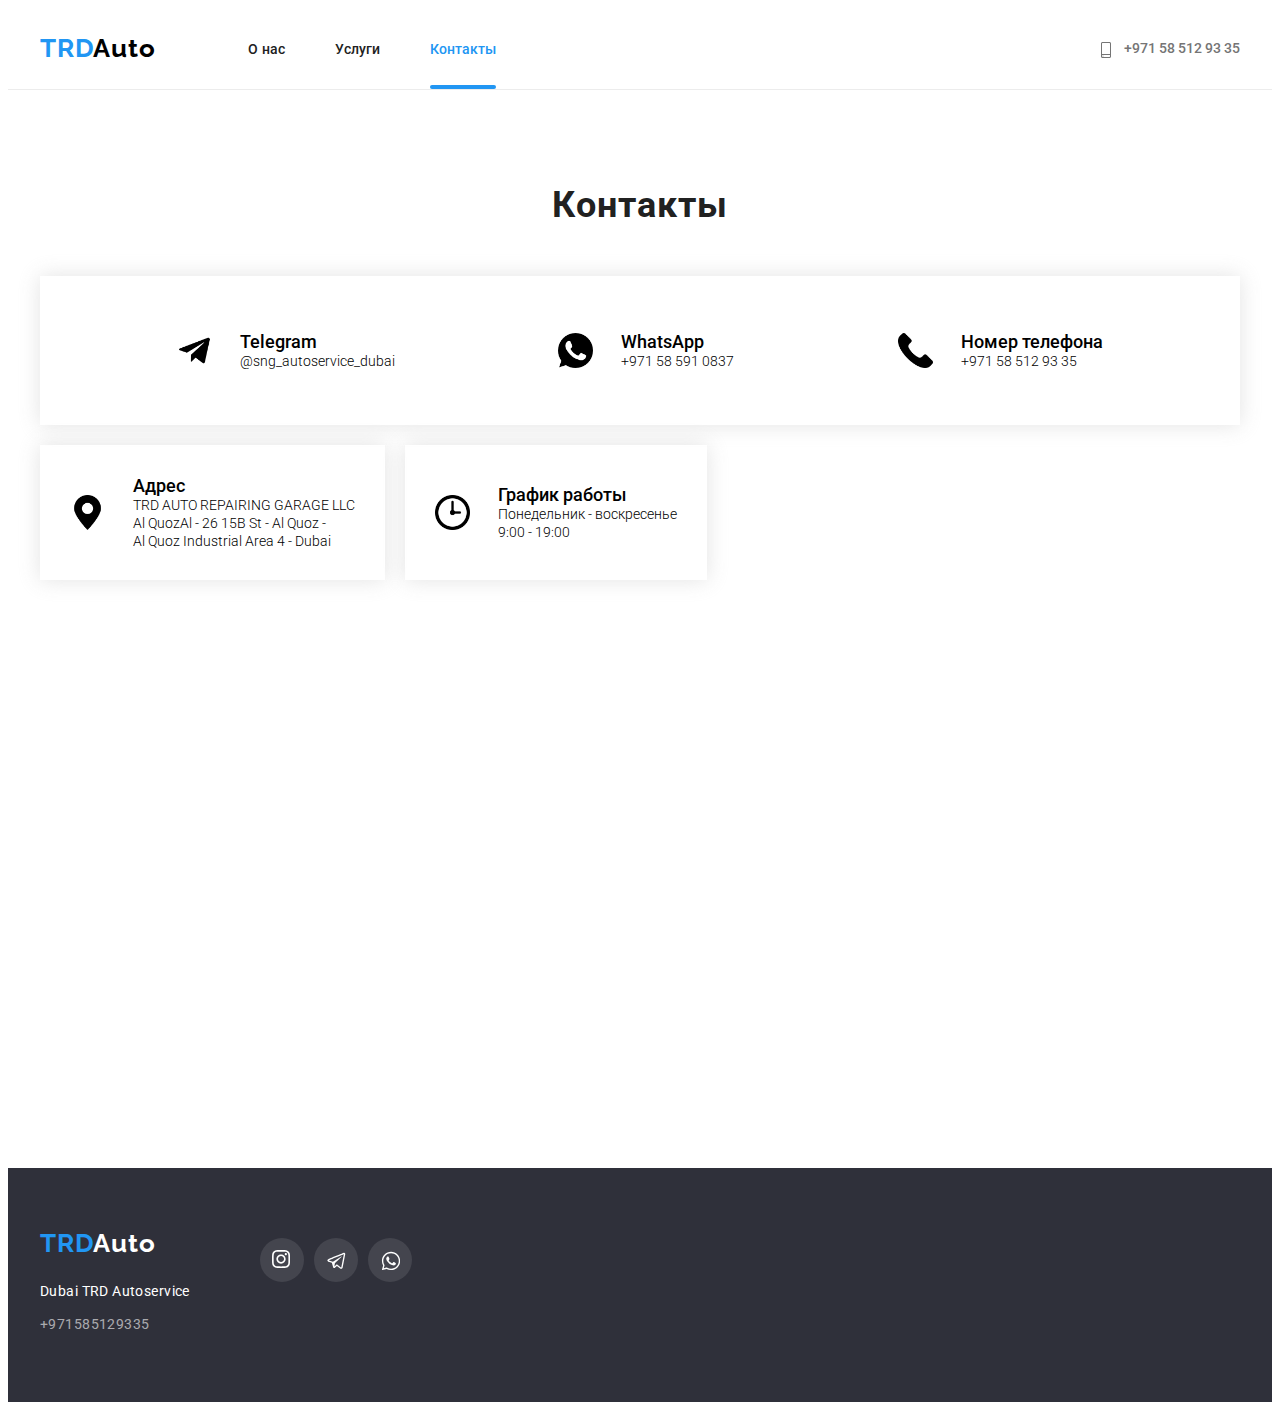
<file: contacts.html>
<!DOCTYPE html>
<html lang="en">
<head>
    <meta charset="UTF-8">
    <meta http-equiv="X-UA-Compatible" content="IE=edge">
    <meta name="viewport" content="width=device-width, initial-scale=1.0">
    <link rel="stylesheet" href="main.css">
    <link rel="preconnect" href="https://fonts.gstatic.com">
    <link href="https://fonts.googleapis.com/css2?family=Raleway:wght@700&family=Roboto:wght@700;400;&display=swap"
        rel="stylesheet">
    <link rel="preconnect" href="https://fonts.gstatic.com">
    <link href="https://fonts.googleapis.com/css2?family=Raleway:wght@700&family=Roboto:wght@400;500;700;900&display=swap"
        rel="stylesheet">
    <link rel="stylesheet" href="https://cdnjs.cloudflare.com/ajax/libs/modern-normalize/1.0.0/modern-normalize.min.css"
        integrity="sha512-ISS7cAi1PEhQ8jnbJpJZMd29NlhNj4AWYyLOSp2CE/CsHxTCu+r+t0D2yoJudVrd0/8fTVPUVDzY5Tvli75u/g=="
        crossorigin="anonymous" referrerpolicy="no-referrer" />
    <title>Document</title>
</head>
<body>
    <header class="header">
        <div class="header__container container">
            <div class="header__logonav-wrapper">
                <a class="logo__header logo link" href="index.html">
                    <span class="logo__web">TRD</span><span class="logo__header-studio">Auto</span>
                </a>
                <nav class="header__navigation">
                    <ul class="navigation-list list">
                        <li class="navigation-list__li">
                            <a class="navigation-list__link link"
                                href="index.html">О нас</a>
                        </li>
                        <li class="navigation-list__li">
                            <a class="navigation-list__link link" href="services.html">Услуги</a>
                        </li>
                        <li class="navigation-list__li">
                            <a class="navigation-list__link navigation-list__link_blue link" href="contacts.html">Контакты</a>
                        </li>
                    </ul>
                </nav>
            </div>
            <div class="header__info">
                <a class="header__contact link" href="tel:+971585129335">
                    <svg class="header__contact-icon header__phone-icon">
                        <use href="./images/sprite.svg#icon-smartphone-svg"></use>
                    </svg>
                    +971 58 512 93 35
                </a>
            </div>
            <button type="button" class="header__mobile-btn" data-menu-button>
                <svg class="header__burger-icon">
                    <use href="./images/sprite.svg#icon-menu_24px"></use>
                </svg>
            </button>
        </div>
        <!-- ========================================mobile_menu===================================== -->
        <div class="mobile-menu" data-menu>
            <div class="mobile-menu__container">
                <div class="modal-close">
                    <button type="button" class="mobile-menu__close-btn" data-menu-close>
                        <svg class="modal__close-btn-icon_2">
                            <use href="./images/sprite.svg#icon-close-black"></use>
                        </svg>
                    </button>
                </div>
                <ul class="mobile-menu__nav list">
                    <li class="mobile-menu__nav-item">
                        <a href="index.html" class="mobile-menu__nav-link link">О нас</a>
                    </li>
                    <li class="mobile-menu__nav-item">
                        <a href="services.html" class="mobile-menu__nav-link link">Услуги</a>
                    </li>
                    <li class="mobile-menu__nav-item">
                        <a href="contacts.html" class="mobile-menu__nav-link-blue link">Контакты</a>
                    </li>
                </ul>
                <div class="info_mobile">
                    <a class="modal__tel link" href="tel:+971585129335">
                        +971 58 512 93 35
                    </a>
                </div>
            </div>
        </div>
    </header>
    <main>
        <section class="contacts section">
            <div class="container">
                <h2 class="rife-title">Контакты</h2>
                <ul class="contacts__cards-list list">
                    <li class="contacts__card-li">
                        <img src="./images/telegramm.png" class="contacts__data-icon" alt="telegramm"/>
                        <p class="contacts__data">
                            <span class="contacts__data-title">
                                Telegram<br/>
                            </span>
                            <span class="contacts__data-value">
                                <a href="https://telegram.me/sng_autoservice_dubai" class="contacts__number link">@sng_autoservice_dubai</a>
                            </span>
                        </p>
                    </li>
                    <li class="contacts__card-li">
                        <img src="./images/whatsapp.png" class="contacts__data-icon" alt="phone"/>
                        <p class="contacts__data">
                            <span class="contacts__data-title">
                                WhatsApp<br/>
                            </span>
                            <span class="contacts__data-value">
                                <a href="tel:+971585910837" class="contacts__number link">+971 58 591 0837</a>
                            </span>
                        </p>
                    </li>
                    <li class="contacts__card-li">
                        <img src="./images/phone.png" class="contacts__data-icon" alt="phone"/>
                        <p class="contacts__data">
                            <span class="contacts__data-title">
                                Номер телефона<br/>
                            </span>
                            <span class="contacts__data-value">
                                <a href="tel:+971585129335" class="contacts__number link">+971 58 512 93 35</a>
                            </span>
                        </p>
                    </li>
                    <li class="contacts__card-li address">
                        <img src="./images/address.png" class="contacts__data-icon" alt="address"/>
                        <p class="contacts__data">
                            <span class="contacts__data-title">
                                Адрес</br>
                            </span>
                            <span class="contacts__data-value">
                                TRD AUTO REPAIRING GARAGE LLC<br/>Al QuozAl - 26 15B St - Al Quoz - <br/>Al Quoz Industrial Area 4 - Dubai
                            </span>
                        </p>
                    </li>
                    <li class="contacts__card-li schedule">
                        <img src="./images/clock.png" class="contacts__data-icon" alt="clock"/>
                        <p class="contacts__data">
                            <span class="contacts__data-title">
                                Режим работы<br/>
                            </span>
                            <span class="contacts__data-value">
                                Понедельник - воскресенье<br/>
                                9:00 - 19:00
                            </span>
                        </p>
                    </li>                    
                </ul>
                <div class="contacts__rest-contacts-container-desktop">
                    <div class="contacts__rest-contact-desktop">
                        <img src="./images/address.png" class="contacts__data-icon" alt="address"/>
                        <p class="contacts__data">
                            <span class="contacts__data-title">
                                Адрес</br>
                            </span>
                            <span class="contacts__data-value">
                                TRD AUTO REPAIRING GARAGE LLC<br/>Al QuozAl - 26 15B St - Al Quoz - <br/>Al Quoz Industrial Area 4 - Dubai
                            </span>
                        </p>
                    </div>
                    <div class="contacts__rest-contact-desktop">
                        <img src="./images/clock.png" class="contacts__data-icon" alt="clock"/>
                        <p class="contacts__data">
                            <span class="contacts__data-title">
                                График работы<br/>
                            </span>
                            <span class="contacts__data-value">
                                Понедельник - воскресенье<br/>
                                9:00 - 19:00
                            </span>
                        </p>
                    </div>
                </div>
                <iframe src="https://www.google.com/maps/embed?pb=!1m14!1m8!1m3!1d14450.23973693235!2d55.235545!3d25.1167538!3m2!1i1024!2i768!4f13.1!3m3!1m2!1s0x0%3A0x526bd589b40c7380!2sTRD%20AUTO%20REPAIRING%20GARAGE%20LLC!5e0!3m2!1sru!2sru!4v1667579602524!5m2!1sru!2sru" width="100%" height="450" style="border:0;" allowfullscreen="" loading="lazy" referrerpolicy="no-referrer-when-downgrade"></iframe>
            </div>
        </section>
    </main>
    <footer class="footer">
        <div class="footer__container container">
            <div class="footer__adress-join-wrapper">
                <div class="footer__logo-adress-container">
                    <a class="footer__logo logo link" href="index.html">
                        <span class="logo__web">TRD</span><span class="logo__footer-studio">Auto</span>
                    </a>
                    <address class="footer__adress-container">
                        <p class="footer__adress">Dubai TRD Autoservice </p>
                        <a class="footer__phone link" href="tel:+971585129335">+971585129335</a>
                    </address>
                </div>
                <div class="footer__join-container">
                    <ul class="footer__social-links-list list">
                        <li class="social-li">
                            <a href="https://www.instagram.com/sng_autoservice_dubai/" class="social-link footer__social-link join-us-social-list-link-bg">
                                <svg class="social-icon footer__social-icon">
                                    <use href="./images/sprite.svg#icon-instagram-svg"></use>
                                </svg>
                            </a>
                        </li>
                        <li class="social-li">
                            <a href="tg://resolve?domain=sng_autoservice_dubai" class="social-link footer__social-link join-us-social-list-link-bg">
                                <svg class="social-icon footer__social-icon">
                                    <use href="./images/sprite.svg#footer_tg-icon"></use>
                                </svg>
                            </a>
                        </li>
                        <li class="social-li">
                            <a href="https://wa.me/971585910837" class="social-link footer__social-link join-us-social-list-link-bg">
                                <svg class="social-icon footer__social-icon">
                                    <use href="./images/sprite.svg#footer_wa-icon"></use>
                                </svg>
                            </a>
                        </li>
                    </ul>
                </div>
            </div>
        </div>
    </footer>
    <script src="index.js"></script>
</body>

</html>
</file>
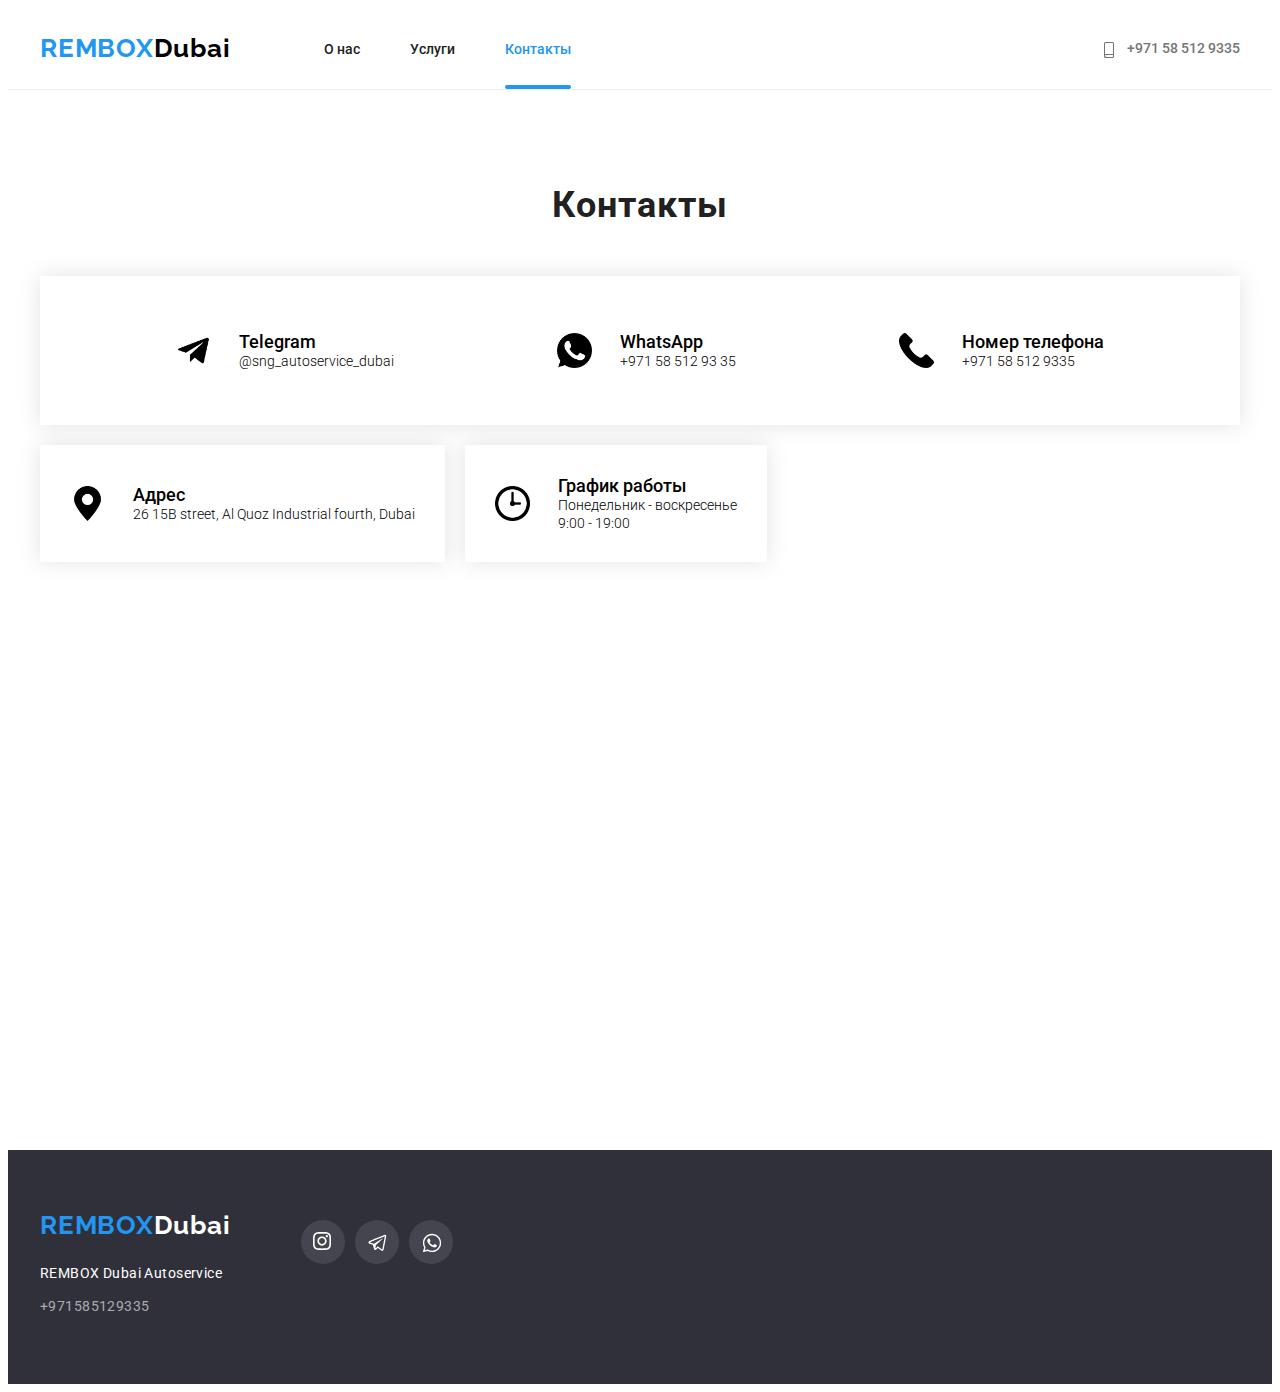
<file: deploy/contacts.html>
<!DOCTYPE html>
<html lang="en">
<head>
    <meta charset="UTF-8">
    <meta http-equiv="X-UA-Compatible" content="IE=edge">
    <meta name="viewport" content="width=device-width, initial-scale=1.0">
    <link rel="stylesheet" href="main.css">
    <link rel="preconnect" href="https://fonts.gstatic.com">
    <link href="https://fonts.googleapis.com/css2?family=Raleway:wght@700&family=Roboto:wght@700;400;&display=swap"
        rel="stylesheet">
    <link rel="preconnect" href="https://fonts.gstatic.com">
    <link href="https://fonts.googleapis.com/css2?family=Raleway:wght@700&family=Roboto:wght@400;500;700;900&display=swap"
        rel="stylesheet">
    <link rel="stylesheet" href="https://cdnjs.cloudflare.com/ajax/libs/modern-normalize/1.0.0/modern-normalize.min.css"
        integrity="sha512-ISS7cAi1PEhQ8jnbJpJZMd29NlhNj4AWYyLOSp2CE/CsHxTCu+r+t0D2yoJudVrd0/8fTVPUVDzY5Tvli75u/g=="
        crossorigin="anonymous" referrerpolicy="no-referrer" />
    <title>Document</title>
</head>
<body>
    <header class="header">
        <div class="header__container container">
            <div class="header__logonav-wrapper">
                <a class="logo__header logo link" href="index.html">
                    <span class="logo__web">REMBOX</span><span class="logo__header-studio">Dubai</span>
                </a>
                <nav class="header__navigation">
                    <ul class="navigation-list list">
                        <li class="navigation-list__li">
                            <a class="navigation-list__link link"
                                href="index.html">О нас</a>
                        </li>
                        <li class="navigation-list__li">
                            <a class="navigation-list__link link" href="services.html">Услуги</a>
                        </li>
                        <li class="navigation-list__li">
                            <a class="navigation-list__link navigation-list__link_blue link" href="contacts.html">Контакты</a>
                        </li>
                    </ul>
                </nav>
            </div>
            <div class="header__info">
                <a class="header__contact link" href="tel:+971585129335">
                    <svg class="header__contact-icon header__phone-icon">
                        <use href="./images/sprite.svg#icon-smartphone-svg"></use>
                    </svg>
                    +971 58 512 9335
                </a>
            </div>
            <button type="button" class="header__mobile-btn" data-menu-button>
                <svg class="header__burger-icon">
                    <use href="./images/sprite.svg#icon-menu_24px"></use>
                </svg>
            </button>
        </div>
        <!-- ========================================mobile_menu===================================== -->
        <div class="mobile-menu" data-menu>
            <div class="mobile-menu__container">
                <div class="modal-close">
                    <button type="button" class="mobile-menu__close-btn" data-menu-close>
                        <svg class="modal__close-btn-icon_2">
                            <use href="./images/sprite.svg#icon-close-black"></use>
                        </svg>
                    </button>
                </div>
                <ul class="mobile-menu__nav list">
                    <li class="mobile-menu__nav-item">
                        <a href="index.html" class="mobile-menu__nav-link link">О нас</a>
                    </li>
                    <li class="mobile-menu__nav-item">
                        <a href="services.html" class="mobile-menu__nav-link link">Услуги</a>
                    </li>
                    <li class="mobile-menu__nav-item">
                        <a href="contacts.html" class="mobile-menu__nav-link-blue link">Контакты</a>
                    </li>
                </ul>
                <div class="info_mobile">
                    <a class="modal__tel link" href="tel:+971585129335">
                        +971 58 512 93 35
                    </a>
                </div>
            </div>
        </div>
    </header>
    <main>
        <section class="contacts section">
            <div class="container">
                <h2 class="rife-title">Контакты</h2>
                <ul class="contacts__cards-list list">
                    <li class="contacts__card-li">
                        <img src="./images/telegramm.png" class="contacts__data-icon" alt="telegramm"/>
                        <p class="contacts__data">
                            <span class="contacts__data-title">
                                Telegram<br/>
                            </span>
                            <span class="contacts__data-value">
                                <a href="https://telegram.me/sng_autoservice_dubai" class="contacts__number link">@sng_autoservice_dubai</a>
                            </span>
                        </p>
                    </li>
                    <li class="contacts__card-li">
                        <img src="./images/whatsapp.png" class="contacts__data-icon" alt="phone"/>
                        <p class="contacts__data">
                            <span class="contacts__data-title">
                                WhatsApp<br/>
                            </span>
                            <span class="contacts__data-value">
                                <a href="tel:+971585129335" class="contacts__number link">+971 58 512 93 35</a>
                            </span>
                        </p>
                    </li>
                    <li class="contacts__card-li">
                        <img src="./images/phone.png" class="contacts__data-icon" alt="phone"/>
                        <p class="contacts__data">
                            <span class="contacts__data-title">
                                Номер телефона<br/>
                            </span>
                            <span class="contacts__data-value">
                                <a href="tel:+971585129335" class="contacts__number link">+971 58 512 9335</a>
                            </span>
                        </p>
                    </li>
                    <li class="contacts__card-li address">
                        <img src="./images/address.png" class="contacts__data-icon" alt="address"/>
                        <p class="contacts__data">
                            <span class="contacts__data-title">
                                Адрес</br>
                            </span>
                            <span class="contacts__data-value">
                                TRD AUTO REPAIRING GARAGE LLC<br/>Al QuozAl - 26 15B St - Al Quoz - <br/>Al Quoz Industrial Area 4 - Dubai
                            </span>
                        </p>
                    </li>
                    <li class="contacts__card-li schedule">
                        <img src="./images/clock.png" class="contacts__data-icon" alt="clock"/>
                        <p class="contacts__data">
                            <span class="contacts__data-title">
                                Режим работы<br/>
                            </span>
                            <span class="contacts__data-value">
                                Понедельник - воскресенье<br/>
                                9:00 - 19:00
                            </span>
                        </p>
                    </li>                    
                </ul>
                <div class="contacts__rest-contacts-container-desktop">
                    <div class="contacts__rest-contact-desktop">
                        <img src="./images/address.png" class="contacts__data-icon" alt="address"/>
                        <p class="contacts__data">
                            <span class="contacts__data-title">
                                Адрес</br>
                            </span>
                            <span class="contacts__data-value">
                                26 15B street, Al Quoz Industrial fourth, Dubai
                            </span>
                        </p>
                    </div>
                    <div class="contacts__rest-contact-desktop">
                        <img src="./images/clock.png" class="contacts__data-icon" alt="clock"/>
                        <p class="contacts__data">
                            <span class="contacts__data-title">
                                График работы<br/>
                            </span>
                            <span class="contacts__data-value">
                                Понедельник - воскресенье<br/>
                                9:00 - 19:00
                            </span>
                        </p>
                    </div>
                </div>
                <iframe src="https://www.google.com/maps/embed?pb=!1m18!1m12!1m3!1d3612.5597911403597!2d55.233356315653396!3d25.11675864112135!2m3!1f0!2f0!3f0!3m2!1i1024!2i768!4f13.1!3m3!1m2!1s0x3e5f695b18604e31%3A0xe61036271cb9e32e!2s26%2015B%20St%20-%20Al%20Quoz%20-%20Al%20Quoz%20Industrial%20Area%204%20-%20Dubai!5e0!3m2!1sru!2sae!4v1669369529693!5m2!1sru!2sae" width="100%" height="450" style="border:0;" allowfullscreen="" loading="lazy" referrerpolicy="no-referrer-when-downgrade"></iframe>
            </div>
        </section>
    </main>
    <footer class="footer">
        <div class="footer__container container">
            <div class="footer__adress-join-wrapper">
                <div class="footer__logo-adress-container">
                    <a class="footer__logo logo link" href="index.html">
                        <span class="logo__web">REMBOX</span><span class="logo__footer-studio">Dubai</span>
                    </a>
                    <address class="footer__adress-container">
                        <p class="footer__adress">REMBOX Dubai Autoservice</p>
                        <a class="footer__phone link" href="tel:+971585129335">+971585129335</a>
                    </address>
                </div>
                <div class="footer__join-container">
                    <ul class="footer__social-links-list list">
                        <li class="social-li">
                            <a href="https://instagram.com/remboxdubai?igshid=YmMyMTA2M2Y="
                                class="social-link footer__social-link join-us-social-list-link-bg">
                                <svg class="social-icon footer__social-icon">
                                    <use href="./images/sprite.svg#icon-instagram-svg"></use>
                                </svg>
                            </a>
                        </li>
                        <li class="social-li">
                            <a href="tg://resolve?domain=sng_autoservice_dubai"
                                class="social-link footer__social-link join-us-social-list-link-bg">
                                <svg class="social-icon footer__social-icon">
                                    <use href="./images/sprite.svg#footer_tg-icon"></use>
                                </svg>
                            </a>
                        </li>
                        <li class="social-li">
                            <a href="https://wa.me/971585129335"
                                class="social-link footer__social-link join-us-social-list-link-bg">
                                <svg class="social-icon footer__social-icon">
                                    <use href="./images/sprite.svg#footer_wa-icon"></use>
                                </svg>
                            </a>
                        </li>
                    </ul>
                </div>
            </div>
        </div>
    </footer>
    <script src="index.js"></script>
</body>

</html>
</file>
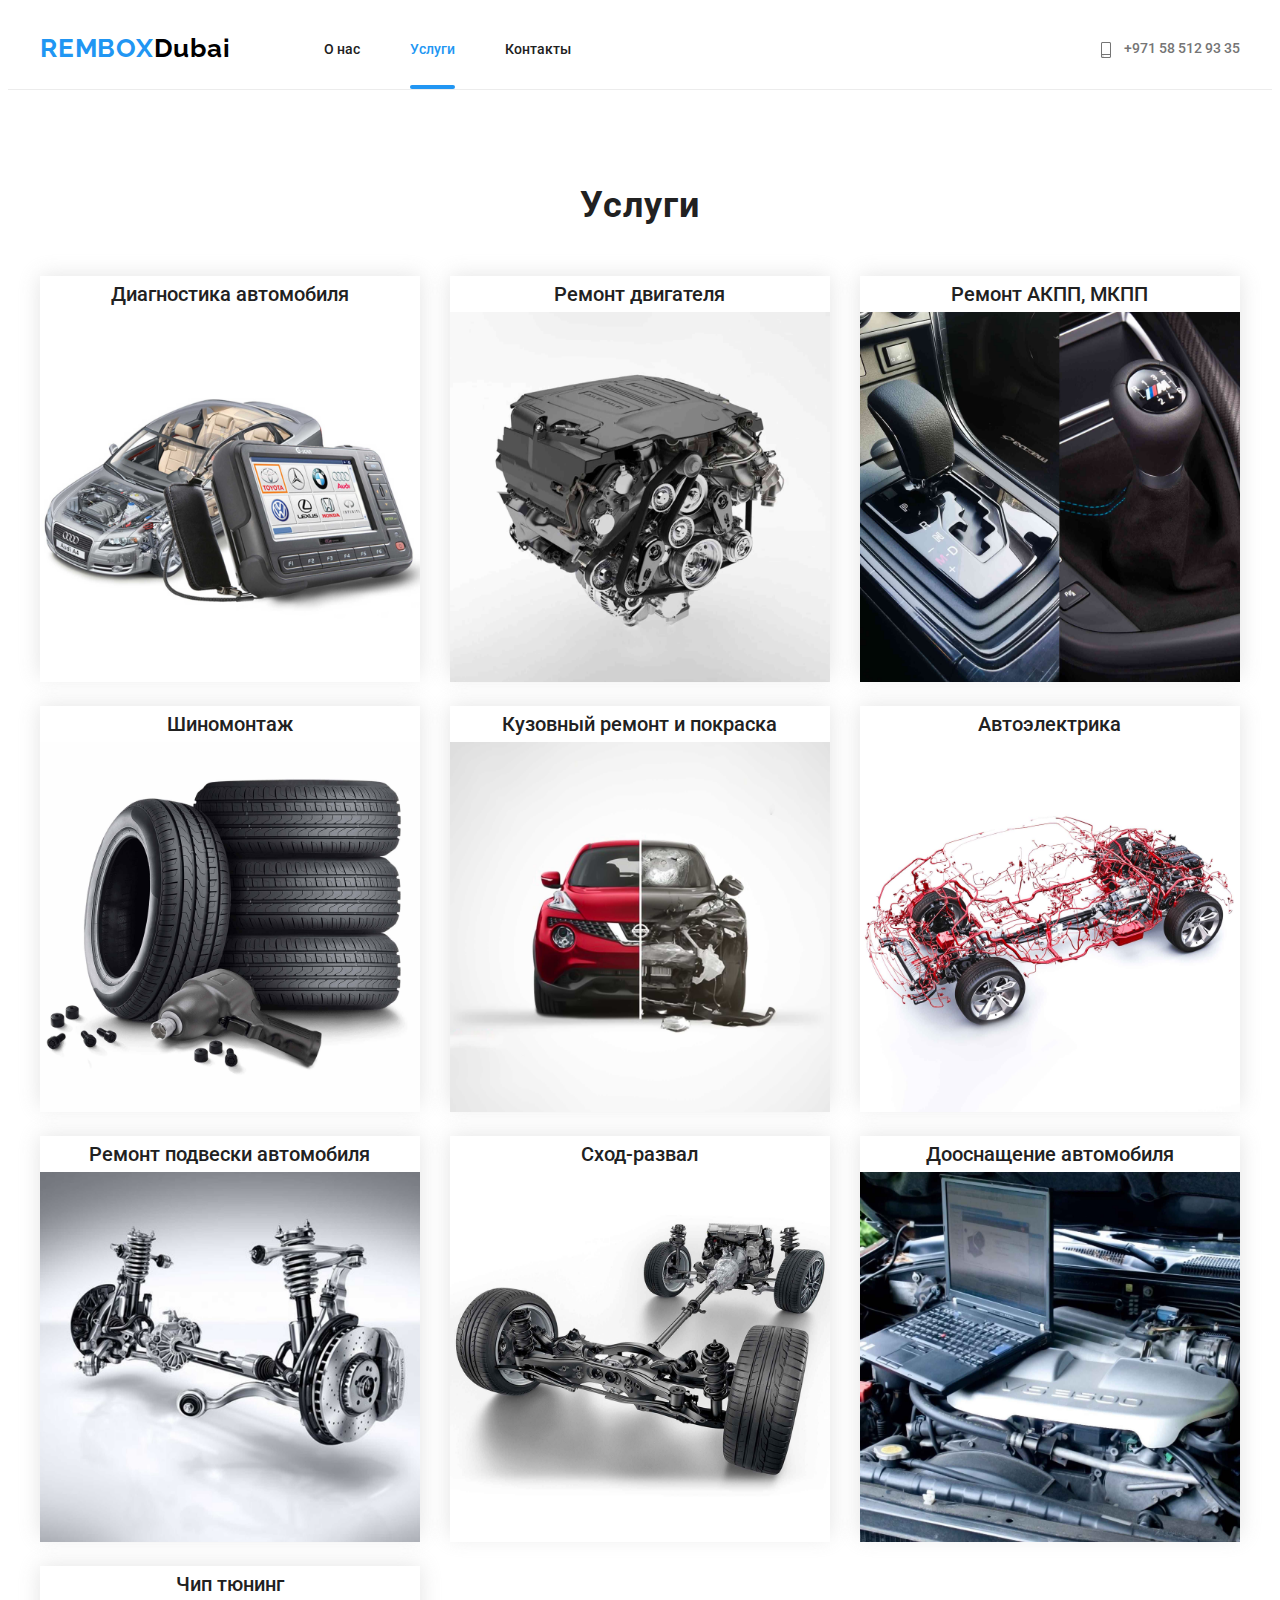
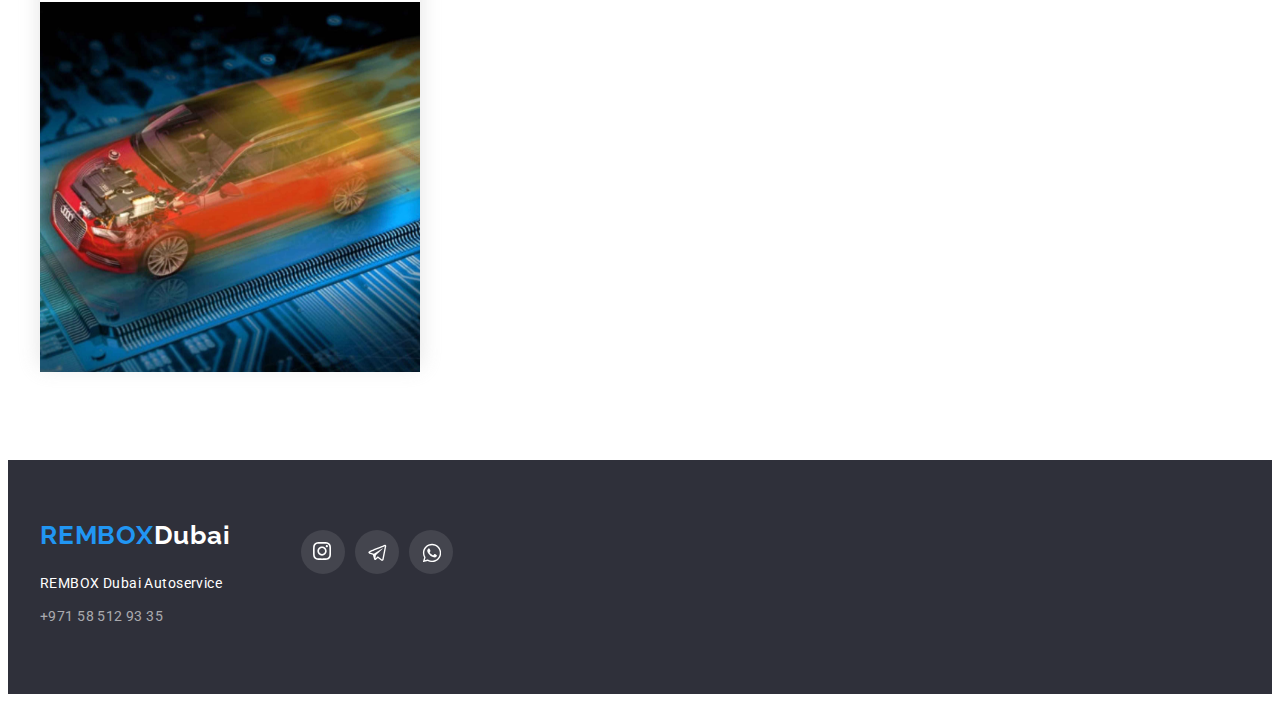
<file: deploy/services.html>
<!DOCTYPE html>
<html lang="en">
<head>
    <meta charset="UTF-8">
    <meta http-equiv="X-UA-Compatible" content="IE=edge">
    <meta name="viewport" content="width=device-width, initial-scale=1.0">
    <link rel="stylesheet" href="main.css">
    <link rel="preconnect" href="https://fonts.gstatic.com">
    <link href="https://fonts.googleapis.com/css2?family=Raleway:wght@700&family=Roboto:wght@700;400;&display=swap"
        rel="stylesheet">
    <link rel="preconnect" href="https://fonts.gstatic.com">
    <link href="https://fonts.googleapis.com/css2?family=Raleway:wght@700&family=Roboto:wght@400;500;700;900&display=swap"
        rel="stylesheet">
    <link rel="stylesheet" href="https://cdnjs.cloudflare.com/ajax/libs/modern-normalize/1.0.0/modern-normalize.min.css"
        integrity="sha512-ISS7cAi1PEhQ8jnbJpJZMd29NlhNj4AWYyLOSp2CE/CsHxTCu+r+t0D2yoJudVrd0/8fTVPUVDzY5Tvli75u/g=="
        crossorigin="anonymous" referrerpolicy="no-referrer" />
    <title>Document</title>
</head>
<body>
    <header class="header">
        <div class="header__container container">
            <div class="header__logonav-wrapper">
                <a class="logo__header logo link" href="index.html">
                    <span class="logo__web">REMBOX</span><span class="logo__header-studio">Dubai</span>
                </a>
                <nav class="header__navigation">
                    <ul class="navigation-list list">
                        <li class="navigation-list__li">
                            <a class="navigation-list__link link"
                                href="index.html">О нас</a>
                        </li>
                        <li class="navigation-list__li">
                            <a class="navigation-list__link navigation-list__link_blue link" href="services.html">Услуги</a>
                        </li>
                        <li class="navigation-list__li">
                            <a class="navigation-list__link link" href="contacts.html">Контакты</a>
                        </li>
                    </ul>
                </nav>
            </div>
            <div class="header__info">
                <a class="header__contact link" href="tel:+971585129335">
                    <svg class="header__contact-icon header__phone-icon">
                        <use href="./images/sprite.svg#icon-smartphone-svg"></use>
                    </svg>
                    +971 58 512 93 35
                </a>
            </div>
            <button type="button" class="header__mobile-btn" data-menu-button>
                <svg class="header__burger-icon">
                    <use href="./images/sprite.svg#icon-menu_24px"></use>
                </svg>
            </button>
        </div>
        <!-- ========================================mobile_menu===================================== -->
        <div class="mobile-menu" data-menu>
            <div class="mobile-menu__container">
                <div class="modal-close">
                    <button type="button" class="mobile-menu__close-btn" data-menu-close>
                        <svg class="modal__close-btn-icon_2">
                            <use href="./images/sprite.svg#icon-close-black"></use>
                        </svg>
                    </button>
                </div>
                <ul class="mobile-menu__nav list">
                    <li class="mobile-menu__nav-item">
                        <a href="index.html" class="mobile-menu__nav-link link">О нас</a>
                    </li>
                    <li class="mobile-menu__nav-item">
                        <a href="services.html" class="mobile-menu__nav-link-blue link">Услуги</a>
                    </li>
                    <li class="mobile-menu__nav-item">
                        <a href="contacts.html" class="mobile-menu__nav-link link">Контакты</a>
                    </li>
                </ul>
                <div class="info_mobile">
                    <a class="modal__tel link" href="tel:+971585129335">
                        +971 58 512 93 35
                    </a>
                </div>
            </div>
        </div>
    </header>
    <main>
        <section class="services section">
            <div class="container">
                <h2 class="rife-title">Услуги</h2>
                <ul class="services__cards-list list">
                    <li class="services__card-li">
                        <p class="services__types-name">Диагностика автомобиля</p>
                        <div class="services__card-overlay-wrapper">
                            <div class="services_card-img-container">
                                <img src="./images/diagnos.jpg" class="services_card-img" />
                            </div>
                            <p class="services__card-overlay">
                                Мы используем самое современное оборудование, которое с высочайшей точностью обнаружит неисправность в вашем
                                автомобиле.
                            </p>
                        </div>
                    </li>
                    <li class="services__card-li">
                        <p class="services__types-name">Ремонт двигателя</p>
                        <div class="services__card-overlay-wrapper">
                            <div class="services_card-img-container">
                                <img src="./images/engine.jpg" class="services_card-img" />
                            </div>
                            <p class="services__card-overlay">
                                Мы быстро и точно диагностируем проблему в двигателе с помощью новейшего оборудования,
                                а так же незамедлительно исправим "неисправность".
                            </p>
                        </div>
                    </li>
                    <li class="services__card-li">
                        <p class="services__types-name">Ремонт АКПП, МКПП</p>
                        <div class="services__card-overlay-wrapper">
                            <div class="services_card-img-container">
                                <img src="./images/akpp.jpg" class="services_card-img" />
                            </div>
                            <p class="services__card-overlay">
                                КПП - один из основных агрегатов в системе автомобиля, требующий к себе очень трепетное отношение. <br>
                                К счастью, наши механики очень легко и быстро справляются с такими проблемами.
                            </p>
                        </div>
                    </li>
                    
                    <li class="services__card-li">
                        <p class="services__types-name">Шиномонтаж</p>
                        <div class="services__card-overlay-wrapper">
                            <div class="services_card-img-container">
                                <img src="./images/shino.jpg" class="services_card-img"/>
                            </div>
                            <p class="services__card-overlay">
                                Только правильный шиномонтаж сможет обеспечить вам безопасность и надежность в дороге. Наши механики учитывают все нюансы, чтобы вы чувствовали себя уверенно на дороге. 
                            </p>
                        </div>
                    </li>
                    <li class="services__card-li">
                        <p class="services__types-name">Кузовный ремонт и покраска</p>
                        <div class="services__card-overlay-wrapper">
                            <div class="services_card-img-container">
                                <img src="./images/autobody.jpg" class="services_card-img"/>
                            </div>
                            <p class="services__card-overlay">
                                Для нас кузовной ремонт это процесс восстановления кузова до номинального состояния. Наша технология ремонта кузова автомобиля включает в себя устранение всех дефектов: от коррозии и мелких вмятин до восстановления геометрии.
                            </p>
                        </div>
                    </li>
                    <li class="services__card-li">
                        <p class="services__types-name">Автоэлектрика</p>
                        <div class="services__card-overlay-wrapper">
                            <div class="services_card-img-container">
                                <img src="./images/elect.jpg" class="services_card-img" />
                            </div>
                            <p class="services__card-overlay">
                                Электрика автомобиля с каждым годом становится всё более сложной, но не для наших специалистов, так как мы используем самое современное оборудование и методики ремонта.
                            </p>
                        </div>
                    </li>
                    <li class="services__card-li">
                        <p class="services__types-name">Ремонт подвески автомобиля</p>
                        <div class="services__card-overlay-wrapper">
                            <div class="services_card-img-container">
                                <img src="./images/podvesk.jpg" class="services_card-img" />
                            </div>
                            <p class="services__card-overlay">
                                Ремонт повески автомобиля занимает первое место среди причин обращения автомобилистов в автосервис. Поэтому важно вовремя обратиться с специалистам, чтобы предотвратить дальнейший износ автомобиля.
                            </p>
                        </div>
                    </li>
                    <li class="services__card-li">
                        <p class="services__types-name">Сход-развал</p>
                        <div class="services__card-overlay-wrapper">
                            <div class="services_card-img-container">
                                <img src="./images/razval.jpg" class="services_card-img" />
                            </div>
                            <p class="services__card-overlay">
                                Мы правильно отрегулируем развал вашего автомобиля и обеспечим вам стабильность и управляемость на дороге.
                            </p>
                        </div>
                    </li>
                    
                    <li class="services__card-li">
                        <p class="services__types-name">Дооснащение автомобиля</p>
                        <div class="services__card-overlay-wrapper">
                            <div class="services_card-img-container">
                                <img src="./images/doosno.jpg" class="services_card-img"/>
                            </div>
                            <p class="services__card-overlay">
                                Наши специалисты проведут комплекс услуг, направленных на повышение комфортности и многофункциональности вашего салона за счёт установки нового
                                оборудования.
                            </p>
                        </div>
                    </li>
                    <li class="services__card-li">
                        <p class="services__types-name">Чип тюнинг</p>
                        <div class="services__card-overlay-wrapper">
                            <div class="services_card-img-container">
                                <img src="./images/chip.jpg" class="services_card-img" />
                            </div>
                            <p class="services__card-overlay">
                                Автосервис проведит настройку режимов работы электронных контроллеров путём коррекции внутренних управляющих программ.
                            </p>
                        </div>
                    </li>
                    
                    
                </ul>
            </div>
        </section>
    </main>
    <footer class="footer">
        <div class="footer__container container">
            <div class="footer__adress-join-wrapper">
                <div class="footer__logo-adress-container">
                    <a class="footer__logo logo link" href="index.html">
                        <span class="logo__web">REMBOX</span><span class="logo__footer-studio">Dubai</span>
                    </a>
                    <address class="footer__adress-container">
                        <p class="footer__adress">REMBOX Dubai Autoservice</p>
                        <a class="footer__phone link" href="tel:+971585129335">+971 58 512 93 35</a>
                    </address>
                </div>
                <div class="footer__join-container">
                    <ul class="footer__social-links-list list">
                        <li class="social-li">
                            <a href="https://instagram.com/remboxdubai?igshid=YmMyMTA2M2Y="
                                class="social-link footer__social-link join-us-social-list-link-bg">
                                <svg class="social-icon footer__social-icon">
                                    <use href="./images/sprite.svg#icon-instagram-svg"></use>
                                </svg>
                            </a>
                        </li>
                        <li class="social-li">
                            <a href="tg://resolve?domain=sng_autoservice_dubai"
                                class="social-link footer__social-link join-us-social-list-link-bg">
                                <svg class="social-icon footer__social-icon">
                                    <use href="./images/sprite.svg#footer_tg-icon"></use>
                                </svg>
                            </a>
                        </li>
                        <li class="social-li">
                            <a href="https://wa.me/971585129335"
                                class="social-link footer__social-link join-us-social-list-link-bg">
                                <svg class="social-icon footer__social-icon">
                                    <use href="./images/sprite.svg#footer_wa-icon"></use>
                                </svg>
                            </a>
                        </li>
                    </ul>
                </div>
            </div>
        </div>
    </footer>
    <script src="index.js"></script>
</body>
</html>
</file>
<file: main.css>
::-webkit-scrollbar {
  width: 0;
}
h1,
h2,
h3,
h4,
h5,
h6,
p {
  margin-top: 0;
  margin-bottom: 0;
}

ul,
ol {
  margin-top: 0;
  margin-bottom: 0;
  padding-left: 0;
}

.list {
  list-style: none;
}

.link {
  text-decoration: none;
}

.img {
  display: block;
}

.container {
  margin-left: auto;
  margin-right: auto;
  padding-left: 15px;
  padding-right: 15px;
}

@media screen and (max-width: 767px) {
  .container {
    max-width: 480px;
  }
}

@media screen and (min-width: 768px) {
  .container {
    width: 768px;
  }
}

@media screen and (min-width: 1200px) {
  .container {
    width: 1200px;
  }
}

.section {
  padding-top: 60px;
  padding-bottom: 60px;
}

@media screen and (min-width: 1200px) {
  .section {
    padding-top: 94px;
    padding-bottom: 94px;
  }
}

.major-button-component {
  display: block;
  letter-spacing: 00.06em;
  font-family: "Roboto", sans-serif;
  font-weight: bold;
  background-color: #2196f3;
  border-radius: 4px;
  color: white;
  font-size: 16px;
  border: none;
  line-height: 30px;
  cursor: pointer;
}

.mobile-menu {
  position: fixed;
  top: 0;
  left: 0;
  width: 100vw;
  height: 100vh;
  background-color: #ffffff;
  overflow: auto;
  z-index: 100;
  transform: translateY(-100%);
  transition: transform 250ms linear;
}

@media screen and (min-width: 768px) {
  .mobile-menu {
    display: none;
  }
}

.mobile-menu__close-btn {
  display: inline-block;
  position: absolute;
  top: 10px;
  right: 15px;
  width: 40px;
  height: 40px;
  background-color: transparent;
  border: none;
  padding: 0;
}

.mobile-menu__close-btn:hover {
  fill: #2196f3;
  transition: 250ms;
  transition-timing-function: cubic-bezier(0.4, 0, 0.2, 1);
}

.modal__close-btn-icon_2 {
  width: 18px;
  height: 18px;
}

.is-open {
  transform: translateY(0%);
}

.button-modal-mobile {
  width: 60px;
  height: 60px;
}

.mobile-menu__container {
  padding-top: 48px;
  padding-left: 40px;
  padding-bottom: 48px;
  font-family: "Roboto", sans-serif;
  font-style: normal;
  font-weight: 500;
  font-size: 40px;
  line-height: 20px;
  letter-spacing: 0.02em;
  padding-right: 40px;
}

.mobile-menu__nav-link {
  color: #212121;
}

.mobile-menu__nav-item:not(:last-child) {
  margin-bottom: 35px;
}

.mobile-menu__container:hover {
  color: #2196f3;
}

.info_mobile {
  display: block;
  margin-top: 302px;
}

.modal__tel {
  font-family: "Roboto", sans-serif;
  font-style: normal;
  font-weight: 500;
  font-size: 34px;
  line-height: 40px;
  letter-spacing: 0.02em;
  color: #2196f3;
  display: block;
}

.modal__tel:visited {
  color: #2196f3;
}

.modal__mail {
  font-family: "Roboto", sans-serif;
  font-style: normal;
  font-weight: 500;
  font-size: 24px;
  line-height: 28px;
  letter-spacing: 0.02em;
  color: #757575;
}

.ul__modal-social {
  display: flex;
  flex-wrap: wrap;
  margin-top: 64px;
}

.a__modal-social {
  font-family: "Roboto", sans-serif;
  font-style: normal;
  font-weight: 500;
  font-size: 18px;
  letter-spacing: 0.02em;
  color: #2196f3;
}

.li__modal-social {
  align-self: baseline;
  padding-right: 10px;
  border-right: 1px solid rgba(33, 33, 33, 0.2);
}

.li__modal-social:not(:first-child) {
  padding-left: 10px;
}

.mobile-menu__nav-link-blue {
  color: #2196f3;
}

@media screen and (max-width: 767px) {
  .menu {
    display: none;
  }
}

.rife-title {
  font-family: "Roboto", sans-serif;
  font-style: normal;
  font-weight: 700;
  font-size: 28px;
  line-height: 33px;
  letter-spacing: 0.03em;
  color: #212121;
  text-align: center;
  margin-bottom: 30px;
}

@media screen and (min-width: 1200px) {
  .rife-title {
    font-size: 36px;
    line-height: 42px;
    margin-bottom: 50px;
  }
}

.social-link {
  display: flex;
  justify-content: center;
  align-items: center;
  width: 44px;
  height: 44px;
  border-radius: 50%;
}

.social-link:hover, .social-link:focus {
  background-color: #2196f3;
  transition: 250ms;
  transition-timing-function: cubic-bezier(0.4, 0, 0.2, 1);
}

.social-icon {
  width: 20px;
  height: 20px;
}

.social-link:hover .social-icon,
.social-link:focus .social-icon {
  fill: white;
  transition: 250ms;
  transition-timing-function: cubic-bezier(0.4, 0, 0.2, 1);
}

.logo {
  font-family: "Raleway";
  font-style: normal;
  font-weight: 700;
  letter-spacing: 0.03em;
  display: block;
}

@media (max-width: 768px) {
  .logo {
    font-size: 24px;
    line-height: 28px;
  }
}

@media (min-width: 769px) {
  .logo {
    font-size: 26px;
    line-height: 31px;
  }
}

.navigation-list {
  display: flex;
  align-items: center;
}

.social-li:not(:last-child) {
  margin-right: 10px;
}

.header {
  border-bottom: 1px solid #ececec;
  padding-top: 16px;
  padding-bottom: 16px;
}

@media (min-width: 768px) {
  .header {
    padding-top: 26px;
    padding-bottom: 26px;
  }
}

@media (min-width: 1200px) {
  .header {
    padding-top: 25px;
    padding-bottom: 25px;
  }
}

.header__container {
  display: flex;
  align-items: center;
  justify-content: space-between;
}

.header__logonav-wrapper {
  display: flex;
  align-items: center;
}

@media (min-width: 768px) {
  .logo__header {
    margin-right: 88px;
  }
}

@media (min-width: 1200px) {
  .logo__header {
    margin-right: 93px;
  }
}

@media (min-width: 480px) {
  .logo__header {
    margin-right: 276;
  }
}

.logo__web {
  color: #2196f3;
}

.logo__header-studio {
  color: black;
}

@media (max-width: 767px) {
  .header__navigation {
    display: none;
  }
}

.navigation-list__li:not(:last-child) {
  margin-right: 50px;
}

.navigation-list__link {
  font-family: "Roboto", sans-serif;
  font-weight: 500;
  font-size: 14px;
  line-height: 16px;
  letter-spacing: 0.02px;
  color: #212121;
  transition: color 250ms linear;
}

@media (min-width: 768px) {
  .navigation-list__link {
    padding-bottom: 36px;
    padding-top: 36px;
  }
}

@media (min-width: 1200px) {
  .navigation-list__link {
    padding-bottom: 32px;
    padding-top: 32px;
  }
}

.navigation-list__link:hover, .navigation-list__link:focus {
  color: #2196f3;
  transition: 250ms;
  transition-timing-function: cubic-bezier(0.4, 0, 0.2, 1);
}

.navigation-list__link_blue {
  color: #2196f3;
  position: relative;
}

.navigation-list__link_blue::after {
  content: "";
  width: 100%;
  display: inline-block;
  height: 4px;
  background-color: #2196f3;
  position: absolute;
  bottom: 0;
  left: 0;
  border-radius: 2px;
}

@media (max-width: 767px) {
  .header__info {
    display: none;
  }
}

.header__contact {
  font-weight: 500;
  letter-spacing: 0, 02em;
  font-family: "Roboto", sans-serif;
  color: #757575;
  transition: color 250ms cubic-bezier(0.4, 0, 0.2, 1);
  font-size: 24px;
}

.header__contact:hover, .header__contact:focus {
  color: #2196f3;
  transition: 250ms;
  transition-timing-function: cubic-bezier(0.4, 0, 0.2, 1);
}

@media screen and (min-width: 768px) {
  .header__contact {
    font-size: 12px;
    line-height: 14px;
    display: block;
  }
}

@media screen and (min-width: 1200px) {
  .header__contact {
    font-size: 14px;
    line-height: 16px;
    padding-bottom: 32px;
    padding-top: 32px;
    display: inline;
  }
}

.header__tel {
  font-family: "Roboto", sans-serif;
  font-style: normal;
  font-weight: 500;
  font-size: 34px;
  line-height: 40px;
  letter-spacing: 0.02em;
  color: #2196f3;
  display: block;
}

.header__contact-icon {
  vertical-align: middle;
  margin-right: 10px;
  fill: #757575;
}

.header__contact:hover .header__contact-icon,
.header__contact:hover .header__contact-icon {
  fill: #2196f3;
  transition: 250ms;
  transition-timing-function: cubic-bezier(0.4, 0, 0.2, 1);
}

@media (min-width: 768px) {
  .header__phone-icon {
    width: 10px;
    height: 14px;
  }
}

@media (min-width: 1200px) {
  .header__phone-icon {
    width: 10px;
    height: 16px;
  }
}

.header__burger-icon {
  width: 24px;
  height: 16px;
  justify-content: center;
}

.header__mobile-btn {
  background-color: #ffffff;
  padding: 12px 8px;
  border: none;
}

@media screen and (min-width: 768px) {
  .header__mobile-btn {
    display: none;
  }
}

@media screen and (min-width: 1200px) {
  .header__mobile-btn {
    display: none;
  }
}
.efective-solutions__bg-video{
  width: 100%;
  height: 700px;
  object-fit: cover;
}
.effective-solutions__container{
  position: relative;
}
.efective-solutions{
  padding-top: 0;
  padding-bottom: 60px;
}

.effective-solutions__title-btn-container {
  display: flex;
  justify-content: center;
  flex-direction: column;
  align-items: center;
  position: absolute;
  left: 50%;
  top: 50%;
  transform:  translate(-50%, -50%);
}

.effective-solutions__title {
  font-family: "Roboto", sans-serif;
  font-weight: 900;
  font-size: 26px;
  letter-spacing: 0.06em;
  color: white;
  line-height: 42px;
  text-align: center;
}

@media screen and (min-width: 1200px) {
  .effective-solutions__title {
    font-size: 44px;
    line-height: 60px;
  }
}

.effective-solutions-button {
  margin-top: 40px;
  padding: 10px 32px;
  margin-left: auto;
  margin-right: auto;
  width: 300px;
  text-align: center;
}

.our-advantages__list {
  display: block;
}

@media screen and (max-width: 1199px) {
  .our-advantages__list {
    margin-bottom: -30px;
  }
}

@media screen and (min-width: 768px) {
  .our-advantages__list {
    display: flex;
    flex-wrap: wrap;
    margin-left: -30px;
  }
}

.our-advantages__li {
  font-family: "Roboto", sans-serif;
  font-style: normal;
  font-size: 14px;
  letter-spacing: 0.03em;
}

@media screen and (max-width: 1199px) {
  .our-advantages__li {
    margin-bottom: 30px;
  }
}

@media screen and (min-width: 768px) {
  .our-advantages__li {
    flex-basis: calc((100% - 60px) / 2);
    margin-left: 30px;
  }
}

@media screen and (min-width: 1200px) {
  .our-advantages__li {
    flex-basis: calc((100% - 120px) / 4);
  }
}

.our-advantages__item {
  display: flex;
  justify-content: center;
  align-items: center;
  background-color: #f5f4fa;
  border-radius: 4px;
  margin-bottom: 30px;
  height: 120px;
}

.our-advantages__icon {
  width: 70px;
  height: 70px;
}

.our-advantages__tit {
  font-size: 14px;
  font-weight: 700;
  color: #212121;
  margin-bottom: 10px;
  text-align: center;
  line-height: 16px;
}

@media screen and (min-width: 768px) {
  .our-advantages__tit {
    text-align: left;
  }
}

.our-advantages__text {
  font-weight: 400;
  color: #757575;
  line-height: 24px;
}



.promocode__generate-promocode-container{
  margin-bottom: 50px;
}
.promocode__promocode{
  display: flex;
  align-items: center;
  justify-content: center;
  font-family: "Roboto", sans-serif;
  font-style: normal;
  font-weight: 500;
  font-size: 20px;
  margin-bottom: 20px;
  height: 63px;
  width: 200px;
  background-color: #dfdfdf;
  margin-right: auto;
  margin-left: auto;
}
@media screen and (min-width: 768px) {
  .promocode__promocode{
    font-size: 24px;
    height: 83px;
    width: 240px;
    margin-bottom: 30px;
  }
}
@media screen and (min-width: 1200px) {
  .promocode__promocode{
    font-size: 28px;
    height: 83px;
    width: 280px;
    margin-bottom: 40px;
  }
}
.promocode__generate-btn{
  display: block;
  font-family: "Roboto", sans-serif;
  font-style: normal;
  font-weight: 500;
  font-size: 18px;
  border: none;
  background-color: hsl(207deg 90% 54%);
  border-radius: 6px;
  padding: 15px 32px;
  color: white;
  margin-left: auto;
  margin-right: auto;
}
@media screen and (min-width: 768px) {
  .promocode__generate-btn{
    font-size: 24px;
    padding: 19px 39px;
  }
}
@media screen and (min-width: 1200px) {
  .promocode__generate-btn{
    font-size: 24px;
    padding: 23px 50px;
  }
}
.promocode__instruction-list{
  background-color: #f5f4fa;
  padding: 30px;
  margin-right: auto;
  margin-left: auto;
  box-sizing: border-box;
}
@media screen and (min-width: 768px) {
  .promocode__instruction-list{
    padding: 40px;
  }
}
@media screen and (min-width: 1200px) {
  .promocode__instruction-list{
    padding: 60px;
  }
}
.promocode__instruction-action{
  font-family: "Roboto", sans-serif;
  font-style: normal;
  font-weight: 500;
  font-size: 18px;
  text-align: left;
}
@media screen and (min-width: 768px) {
  .promocode__instruction-action{
    font-size: 24px;
  }
}
@media screen and (min-width: 1200px) {
  .promocode__instruction-action{
    font-size: 22px;
  }
}

.promocode__instruction-action:not(:last-child){
  margin-bottom: 10px;
}
@media screen and (min-width: 768px) {
  .promocode__instruction-action:not(:last-child){
    margin-bottom: 18px;
  }
}
@media screen and (min-width: 1200px) {
  .promocode__instruction-action:not(:last-child){
    margin-bottom: 12px;
  }
}
.business {
  padding-bottom: 94px;
}

.buisness__description{
  font-family: "Roboto", sans-serif;
  font-style: normal;
  font-weight: 500;
  background-color: rgb(245, 245, 250);
  color: rgb(33, 33, 33);
  padding: 60px 20px 60px 20px;
  text-align: center;
  font-size: 20px;
  border-radius: 4px;
}

.our-team {
  background-color: #f5f4fa;
}

.our-team__cards-list {
  display: block;
}

@media screen and (max-width: 1199px) {
  .our-team__cards-list {
    margin-bottom: -30px;
  }
}

@media screen and (min-width: 768px) {
  .our-team__cards-list {
    display: flex;
    flex-wrap: wrap;
    margin-left: -30px;
  }
}

.our-team__card-li {
  background-color: white;
  min-height: 368px;
  box-shadow: 0px 1px 3px rgba(0, 0, 0, 0.12), 0px 1px 1px rgba(0, 0, 0, 0.14), 0px 2px 1px rgba(0, 0, 0, 0.2);
  border-radius: 0px 0px 4px 4px;
}

@media screen and (max-width: 1199px) {
  .our-team__card-li {
    margin-bottom: 30px;
  }
}

@media screen and (min-width: 768px) {
  .our-team__card-li {
    margin-left: 30px;
  }
}

.our-team__photo {
  max-width: 450px;
  width: 100%;
}

@media screen and (min-width: 768px) {
  .our-team__photo {
    width: 354px;
  }
}

@media screen and (min-width: 1200px) {
  .our-team__photo {
    width: 270px;
  }
}

.our-team__name {
  font-family: "Roboto", sans-serif;
  font-style: normal;
  font-weight: 500;
  font-size: 16px;
  line-height: 19px;
  letter-spacing: 0.03em;
  text-align: center;
  color: #212121;
  padding-top: 30px;
  padding-bottom: 10px;
}

.our-team__specialization {
  font-family: "Roboto", sans-serif;
  font-style: normal;
  font-weight: 400;
  font-size: 16px;
  line-height: 19px;
  letter-spacing: 0.03em;
  color: #757575;
  text-align: center;
  padding-bottom: 16px;
}

.footer {
  background-color: #2f303a;
  padding-bottom: 60px;
  padding-top: 60px;
}

.footer__container {
  display: block;
  text-align: center;
}

@media screen and (min-width: 1200px) {
  .footer__container {
    display: flex;
    text-align: left;
  }
}

@media screen and (min-width: 768px) {
  .footer__adress-join-wrapper {
    display: flex;
    justify-content: center;
  }
}

.footer__logo-adress-container {
  margin-bottom: 60px;
}

@media screen and (min-width: 768px) {
  .footer__logo-adress-container {
    margin-right: 165px;
  }
}

@media screen and (min-width: 1200px) {
  .footer__logo-adress-container {
    margin-right: 70px;
    margin-bottom: 0;
  }
}

.footer__logo {
  margin-bottom: 20px;
}

.logo__footer-studio {
  color: white;
}

.footer__adress-container {
  font-family: "Roboto", sans-serif;
  font-style: normal;
  font-weight: 400;
  font-size: 14px;
  line-height: 24px;
  letter-spacing: 0.03em;
}

.footer__adress {
  color: #ffffff;
  margin-bottom: 9px;
}

.footer__mail {
  display: inline-block;
  margin-bottom: 9px;
  color: rgba(255, 255, 255, 0.6);
}

.footer__phone {
  display: inline-block;
  color: rgba(255, 255, 255, 0.6);
}

.footer__join-container {
  padding-top: 10px;
  margin-bottom: 60px;
}

.footer__social-links-list {
  display: flex;
  justify-content: center;
}

.footer__social-link {
  background-color: rgba(255, 255, 255, 0.1);
}

.footer__social-icon {
  fill: #ffffff;
}

.footer__subscribe-container {
  padding-top: 10px;
}

@media screen and (min-width: 768px) {
  .footer__subscribe-container {
    width: 450px;
    margin-left: auto;
    margin-right: auto;
  }
}

@media screen and (min-width: 1200px) {
  .footer__subscribe-container {
    margin-left: 93px;
  }
}

.footer__subscribe-force {
  font-family: "Roboto", sans-serif;
  font-weight: bold;
  font-size: 14px;
  line-height: 16px;
  letter-spacing: 0.03em;
  text-transform: uppercase;
  color: #ffffff;
  margin-bottom: 20px;
}

.footer__form-button-container {
  display: block;
}

@media screen and (min-width: 1200px) {
  .footer__form-button-container {
    display: flex;
  }
}

.footer__mail-form {
  margin-bottom: 20px;
}

@media screen and (min-width: 1200px) {
  .footer__mail-form {
    margin-bottom: 0px;
    margin-right: 12px;
  }
}

.footer__mail-input {
  height: 50px;
  width: 100%;
  border: 1px solid rgba(255, 255, 255, 0.3);
  box-sizing: border-box;
  background-color: #2f303a;
  filter: drop-shadow(0px 4px 4px rgba(0, 0, 0, 0.15));
  border-radius: 4px;
  padding-left: 16px;
  color: #ffffff;
}

@media screen and (min-width: 1200px) {
  .footer__mail-input {
    width: 358px;
  }
}

.footer__button-icon-container {
  width: 200px;
  position: relative;
  margin-left: auto;
  margin-right: auto;
}

.footer__button {
  padding-top: 10px;
  padding-bottom: 10px;
  padding-left: 29px;
  padding-right: 62px;
}

.footer__button-icon {
  width: 24px;
  height: 24px;
  fill: #ffffff;
  position: absolute;
  transform: translateY(-50%);
  top: 50%;
  right: 28px;
}

@media screen and (min-width: 768px) {
  .portfolio__buttons {
    margin-bottom: 30px;
  }
}

@media screen and (min-width: 1200px) {
  .portfolio__buttons {
    margin-bottom: 50px;
  }
}

.portfolio__buttons-list {
  display: flex;
  flex-wrap: wrap;
  margin-top: -15px;
}

@media screen and (min-width: 768px) {
  .portfolio__buttons-list {
    margin-top: 0px;
    justify-content: center;
  }
}

.portfolio__buttons-li {
  margin-top: 15px;
}

.portfolio__buttons-li:not(:last-child) {
  margin-right: 8px;
}

.portfolio__button {
  background: #f5f4fa;
  border-radius: 4px;
  border: none;
  font-weight: 500;
  font-family: "Roboto", sans-serif;
  display: flex;
  line-height: 26px;
  padding: 6px 22px;
}

.portfolio__button:hover, .portfolio__button:focus {
  background: #2196f3;
  color: white;
  box-shadow: 0px 3px 1px rgba(0, 0, 0, 0.1), 0px 1px 2px rgba(0, 0, 0, 0.08), 0px 2px 2px rgba(0, 0, 0, 0.12);
  transition: 250ms;
  transition-timing-function: cubic-bezier(0.4, 0, 0.2, 1);
}

@media screen and (min-width: 768px) {
  .portfolio__cards-list {
    display: flex;
    flex-wrap: wrap;
    margin-top: -30px;
    margin-left: -30px;
  }
}

.portfolio__cards-li {
  margin-top: 40px;
}

@media screen and (min-width: 768px) {
  .portfolio__cards-li {
    margin-top: 30px;
    margin-left: 30px;
  }
}

.portfolio__card {
  background: #ffffff;
  box-sizing: border-box;
}

.portfolio__card:hover {
  box-shadow: 0px 1px 1px rgba(0, 0, 0, 0.12), 0px 4px 4px rgba(0, 0, 0, 0.06), 1px 4px 6px rgba(0, 0, 0, 0.16);
  transition: 250ms;
  transition-timing-function: cubic-bezier(0.4, 0, 0.2, 1);
}

.portfolio__photo {
  max-width: 450px;
  width: 100%;
}

.portfolio__img-overlay-wrapper {
  position: relative;
  overflow: hidden;
}

.portfolio__card-overlay {
  position: absolute;
  top: 0;
  left: 0;
  transform: translateY(100%);
  transition: 250ms;
  width: 100%;
  height: 100%;
  color: white;
  background-color: #2195f3;
  padding: 63px 24px;
  font-family: "Roboto", sans-serif;
  font-style: normal;
  font-weight: normal;
  font-size: 18px;
  line-height: 28px;
  letter-spacing: 0.03em;
}

.portfolio__card:hover .portfolio__card-overlay {
  transform: translateY(0%);
  transition: 250ms;
  transition-timing-function: cubic-bezier(0.4, 0, 0.2, 1);
}

.portfolio__name-service-wrapper {
  border-right: 1px solid #eeeeee;
  border-bottom: 1px solid #eeeeee;
  border-left: 1px solid #eeeeee;
  padding-left: 24px;
  padding-top: 20px;
  padding-bottom: 20px;
}

.portfolio__card-name {
  font-family: "Roboto", sans-serif;
  font-style: normal;
  font-weight: 700;
  font-size: 18px;
  line-height: 36px;
  letter-spacing: 0.06em;
  color: #212121;
}

.portfolio__card-service {
  font-family: "Roboto", sans-serif;
  font-style: normal;
  font-weight: normal;
  font-size: 16px;
  line-height: 30px;
  letter-spacing: 0.03em;
  color: #757575;
}

.visually-hidden {
  position: absolute;
  clip: rect(1px 1px 1px 1px) !important;
  clip: rect(1px, 1px, 1px, 1px) !important;
  padding: 0 !important;
  border: 0 !important;
  height: 1px !important;
  width: 1px !important;
  overflow: hidden !important;
}

/* .............................................................................................services....................................................................................................... */  
  .services__cards-list{
    margin-left: -30px;
    margin-bottom: -30px;
  }
@media screen and (min-width: 768px) {
  .services__cards-list{
    display: flex;
    flex-wrap: wrap;
  }
}
@media screen and (min-width: 1200px) {
   .services__cards-list{
    display: flex;
    flex-wrap: wrap;
  }
}


.services__card-li{
  height: 400px;
  flex-basis: calc((100% - 60px) / 2);
  background-color: #ffffff;
  margin-left: 30px;
  margin-bottom: 30px;
  padding-top: 10px;
  box-sizing: border-box;
  box-shadow: 0 0 20px rgba(196, 196, 196, 0.467);

}

@media screen and (min-width: 768px) {
  .services__card-li{
    flex-basis: calc((100% - 60px) / 2);
  }
}

@media screen and (min-width: 1200px) {
  .services__card-li{
    flex-basis: calc((100% - 90px) / 3);
  }
}
.services__types-name{
  font-family: "Roboto", sans-serif;
  font-size: 20px;
  font-weight: 500;
  color: hsl(0deg 0% 13%);
  margin-bottom: 10px;
  text-align: center;
  line-height: 16px;
}
.services__card-overlay-wrapper {
  position: relative;
  overflow: hidden;
}
.services__card-overlay {
  position: absolute;
  top: 0;
  left: 0;
  transform: translateY(100%);
  transition: 250ms;
  width: 100%;
  height: 100%;
  color: rgb(0, 0, 0);
  background-color: #f2f2f2;
  padding: 63px 24px;
  font-family: "Roboto", sans-serif;
  font-style: normal;
  font-weight: normal;
  font-size: 20px;
  line-height: 28px;
  letter-spacing: 0.03em;
}
.services__card-li:hover .services__card-overlay {
  transform: translateY(0%);
  transition: 250ms;
  transition-timing-function: cubic-bezier(0.4, 0, 0.2, 1);
}
.services_card-img-container{
  width: 100%;
  height: 370px;
  
}
.services_card-img{
  width: 100%;
  height: 100%;
  object-fit: cover;
}

/* .........................................................................................contacts.......................................................................................................... */

.contacts__cards-list{
  box-shadow: 0 0 20px rgba(196, 196, 196, 0.467);
  padding: 50px;
  box-sizing: border-box;
  margin-bottom: 20px;
}
@media screen and (min-width: 768px) {
  .contacts__cards-list{
    padding: 30px;
  }
}
@media screen and (min-width: 1200px) {
  .contacts__cards-list{
    padding: 55px;
    display: flex;
    align-items: center;
    justify-content: space-around;
  }
}
.contacts__card-li{
  display: flex;
  align-items: center;
}
.contacts__data-icon{
  margin-right: 12px;
  width: 45px;
  height: 45px;
}
@media screen and (min-width: 768px) {
  .contacts__data-icon{
    margin-right: 20px;
    width: 50px;
    height: 50px;
  }
}
@media screen and (min-width: 1200px) {
  .contacts__data-icon{
    margin-right: 28px;
    width: 35px;
    height: 35px;
  }
}
.contacts__data-title{
  font-family: "Roboto", sans-serif;
  font-size: 18px;
  font-weight: 500;
  margin-bottom: 10px;
}
@media screen and (min-width: 768px) {
  .contacts__data-title{
    font-size: 24px;
    margin-bottom: 15px;
  }
}
@media screen and (min-width: 1200px) {
  .contacts__data-title{
    font-size: 18px;
    margin-bottom: 20px;
  }
}
.contacts__data-value{
  font-family: "Roboto", sans-serif;
  font-size: 14px;
  font-weight: 300;
}
@media screen and (min-width: 768px) {
  .contacts__data-value{
    font-size: 16px;
  }
}
@media screen and (min-width: 1200px) {
  .contacts__data-value{
    font-size: 14px;
  }
}
.contacts__card-li:not(:last-child){
  margin-bottom: 30px;
}
@media screen and (min-width: 768px) {
  .contacts__card-li:not(:last-child){
    margin-bottom: 40px;
  }
}
@media screen and (min-width: 1200px) {
  .contacts__card-li:not(:last-child){
    margin-bottom: 0px;
  }
}
.contacts__location-container{
  width: 100%;
  height: 300px;
}
.contacts__location{
  width: 100%;
  height: 100%;
  object-fit: cover;
}
.contacts__number{
  font-family: "Roboto", sans-serif;
  font-size: 18px;
  font-weight: 300;
  color: black;
}
@media screen and (min-width: 768px) {
  .contacts__number{
    font-size: 16px;
  }
}
@media screen and (min-width: 1200px) {
  .contacts__number{
    font-size: 14px;
  }
}
@media screen and (min-width: 1200px) {
.schedule{
  display: none;
}
.address{
  display: none;
}
}
.contacts__rest-contacts-container-desktop{
  display: none;
}
@media screen and (min-width: 1200px) {
  .contacts__rest-contacts-container-desktop{
    display: flex;
  }
  .contacts__rest-contact-desktop{
    display: flex;
    box-shadow: 0 0 20px rgba(196, 196, 196, 0.467);
    padding: 30px;
    box-sizing: border-box;
    margin-bottom: 40px;
    width: max-content;
    align-items: center;
  }
  .contacts__rest-contact-desktop:not(:last-child){
    margin-right: 20px;
  }
}
:root {
  --accent-color: #2196f3;
  --main-font: 'Roboto', sans-serif;
  --secondary-font: 'Raleway', sans-serif;
  --dark-main-color: #212121;
  --light-main-color: #757575;
}
</file>
<file: deploy/main.css>
::-webkit-scrollbar {
  width: 0;
}
h1,
h2,
h3,
h4,
h5,
h6,
p {
  margin-top: 0;
  margin-bottom: 0;
}

ul,
ol {
  margin-top: 0;
  margin-bottom: 0;
  padding-left: 0;
}

.list {
  list-style: none;
}

.link {
  text-decoration: none;
}

.img {
  display: block;
}

.container {
  margin-left: auto;
  margin-right: auto;
  padding-left: 15px;
  padding-right: 15px;
}

@media screen and (max-width: 767px) {
  .container {
    max-width: 480px;
  }
}

@media screen and (min-width: 768px) {
  .container {
    width: 768px;
  }
}

@media screen and (min-width: 1200px) {
  .container {
    width: 1200px;
  }
}

.section {
  padding-top: 60px;
  padding-bottom: 60px;
}

@media screen and (min-width: 1200px) {
  .section {
    padding-top: 94px;
    padding-bottom: 94px;
  }
}

.major-button-component {
  display: block;
  letter-spacing: 00.06em;
  font-family: "Roboto", sans-serif;
  font-weight: bold;
  background-color: #2196f3;
  border-radius: 4px;
  color: white;
  font-size: 16px;
  border: none;
  line-height: 30px;
  cursor: pointer;
}

.mobile-menu {
  position: fixed;
  top: 0;
  left: 0;
  width: 100vw;
  height: 100vh;
  background-color: #ffffff;
  overflow: auto;
  z-index: 100;
  transform: translateY(-100%);
  transition: transform 250ms linear;
}

@media screen and (min-width: 768px) {
  .mobile-menu {
    display: none;
  }
}

.mobile-menu__close-btn {
  display: inline-block;
  position: absolute;
  top: 10px;
  right: 15px;
  width: 40px;
  height: 40px;
  background-color: transparent;
  border: none;
  padding: 0;
}

.mobile-menu__close-btn:hover {
  fill: #2196f3;
  transition: 250ms;
  transition-timing-function: cubic-bezier(0.4, 0, 0.2, 1);
}

.modal__close-btn-icon_2 {
  width: 18px;
  height: 18px;
}

.is-open {
  transform: translateY(0%);
}

.button-modal-mobile {
  width: 60px;
  height: 60px;
}

.mobile-menu__container {
  padding-top: 48px;
  padding-left: 40px;
  padding-bottom: 48px;
  font-family: "Roboto", sans-serif;
  font-style: normal;
  font-weight: 500;
  font-size: 40px;
  line-height: 20px;
  letter-spacing: 0.02em;
  padding-right: 40px;
}

.mobile-menu__nav-link {
  color: #212121;
}

.mobile-menu__nav-item:not(:last-child) {
  margin-bottom: 35px;
}

.mobile-menu__container:hover {
  color: #2196f3;
}

.info_mobile {
  display: block;
  margin-top: 302px;
}

.modal__tel {
  font-family: "Roboto", sans-serif;
  font-style: normal;
  font-weight: 500;
  font-size: 34px;
  line-height: 40px;
  letter-spacing: 0.02em;
  color: #2196f3;
  display: block;
}

.modal__tel:visited {
  color: #2196f3;
}

.modal__mail {
  font-family: "Roboto", sans-serif;
  font-style: normal;
  font-weight: 500;
  font-size: 24px;
  line-height: 28px;
  letter-spacing: 0.02em;
  color: #757575;
}

.ul__modal-social {
  display: flex;
  flex-wrap: wrap;
  margin-top: 64px;
}

.a__modal-social {
  font-family: "Roboto", sans-serif;
  font-style: normal;
  font-weight: 500;
  font-size: 18px;
  letter-spacing: 0.02em;
  color: #2196f3;
}

.li__modal-social {
  align-self: baseline;
  padding-right: 10px;
  border-right: 1px solid rgba(33, 33, 33, 0.2);
}

.li__modal-social:not(:first-child) {
  padding-left: 10px;
}

.mobile-menu__nav-link-blue {
  color: #2196f3;
}

@media screen and (max-width: 767px) {
  .menu {
    display: none;
  }
}

.rife-title {
  font-family: "Roboto", sans-serif;
  font-style: normal;
  font-weight: 700;
  font-size: 28px;
  line-height: 33px;
  letter-spacing: 0.03em;
  color: #212121;
  text-align: center;
  margin-bottom: 30px;
}

@media screen and (min-width: 1200px) {
  .rife-title {
    font-size: 36px;
    line-height: 42px;
    margin-bottom: 50px;
  }
}

.social-link {
  display: flex;
  justify-content: center;
  align-items: center;
  width: 44px;
  height: 44px;
  border-radius: 50%;
}

.social-link:hover, .social-link:focus {
  background-color: #2196f3;
  transition: 250ms;
  transition-timing-function: cubic-bezier(0.4, 0, 0.2, 1);
}

.social-icon {
  width: 20px;
  height: 20px;
}

.social-link:hover .social-icon,
.social-link:focus .social-icon {
  fill: white;
  transition: 250ms;
  transition-timing-function: cubic-bezier(0.4, 0, 0.2, 1);
}

.logo {
  font-family: "Raleway";
  font-style: normal;
  font-weight: 700;
  letter-spacing: 0.03em;
  display: block;
}

@media (max-width: 768px) {
  .logo {
    font-size: 24px;
    line-height: 28px;
  }
}

@media (min-width: 769px) {
  .logo {
    font-size: 26px;
    line-height: 31px;
  }
}

.navigation-list {
  display: flex;
  align-items: center;
}

.social-li:not(:last-child) {
  margin-right: 10px;
}

.header {
  border-bottom: 1px solid #ececec;
  padding-top: 16px;
  padding-bottom: 16px;
}

@media (min-width: 768px) {
  .header {
    padding-top: 26px;
    padding-bottom: 26px;
  }
}

@media (min-width: 1200px) {
  .header {
    padding-top: 25px;
    padding-bottom: 25px;
  }
}

.header__container {
  display: flex;
  align-items: center;
  justify-content: space-between;
}

.header__logonav-wrapper {
  display: flex;
  align-items: center;
}

@media (min-width: 768px) {
  .logo__header {
    margin-right: 88px;
  }
}

@media (min-width: 1200px) {
  .logo__header {
    margin-right: 93px;
  }
}

@media (min-width: 480px) {
  .logo__header {
    margin-right: 276;
  }
}

.logo__web {
  color: #2196f3;
}

.logo__header-studio {
  color: black;
}

@media (max-width: 767px) {
  .header__navigation {
    display: none;
  }
}

.navigation-list__li:not(:last-child) {
  margin-right: 50px;
}

.navigation-list__link {
  font-family: "Roboto", sans-serif;
  font-weight: 500;
  font-size: 14px;
  line-height: 16px;
  letter-spacing: 0.02px;
  color: #212121;
  transition: color 250ms linear;
}

@media (min-width: 768px) {
  .navigation-list__link {
    padding-bottom: 36px;
    padding-top: 36px;
  }
}

@media (min-width: 1200px) {
  .navigation-list__link {
    padding-bottom: 32px;
    padding-top: 32px;
  }
}

.navigation-list__link:hover, .navigation-list__link:focus {
  color: #2196f3;
  transition: 250ms;
  transition-timing-function: cubic-bezier(0.4, 0, 0.2, 1);
}

.navigation-list__link_blue {
  color: #2196f3;
  position: relative;
}

.navigation-list__link_blue::after {
  content: "";
  width: 100%;
  display: inline-block;
  height: 4px;
  background-color: #2196f3;
  position: absolute;
  bottom: 0;
  left: 0;
  border-radius: 2px;
}

@media (max-width: 767px) {
  .header__info {
    display: none;
  }
}

.header__contact {
  font-weight: 500;
  letter-spacing: 0, 02em;
  font-family: "Roboto", sans-serif;
  color: #757575;
  transition: color 250ms cubic-bezier(0.4, 0, 0.2, 1);
  font-size: 24px;
}

.header__contact:hover, .header__contact:focus {
  color: #2196f3;
  transition: 250ms;
  transition-timing-function: cubic-bezier(0.4, 0, 0.2, 1);
}

@media screen and (min-width: 768px) {
  .header__contact {
    font-size: 12px;
    line-height: 14px;
    display: block;
  }
}

@media screen and (min-width: 1200px) {
  .header__contact {
    font-size: 14px;
    line-height: 16px;
    padding-bottom: 32px;
    padding-top: 32px;
    display: inline;
  }
}

.header__tel {
  font-family: "Roboto", sans-serif;
  font-style: normal;
  font-weight: 500;
  font-size: 34px;
  line-height: 40px;
  letter-spacing: 0.02em;
  color: #2196f3;
  display: block;
}

.header__contact-icon {
  vertical-align: middle;
  margin-right: 10px;
  fill: #757575;
}

.header__contact:hover .header__contact-icon,
.header__contact:hover .header__contact-icon {
  fill: #2196f3;
  transition: 250ms;
  transition-timing-function: cubic-bezier(0.4, 0, 0.2, 1);
}

@media (min-width: 768px) {
  .header__phone-icon {
    width: 10px;
    height: 14px;
  }
}

@media (min-width: 1200px) {
  .header__phone-icon {
    width: 10px;
    height: 16px;
  }
}

.header__burger-icon {
  width: 24px;
  height: 16px;
  justify-content: center;
}

.header__mobile-btn {
  background-color: #ffffff;
  padding: 12px 8px;
  border: none;
}

@media screen and (min-width: 768px) {
  .header__mobile-btn {
    display: none;
  }
}

@media screen and (min-width: 1200px) {
  .header__mobile-btn {
    display: none;
  }
}
.efective-solutions__bg-video{
  width: 100%;
  height: 700px;
  object-fit: cover;
}
.effective-solutions__container{
  position: relative;
}
.efective-solutions{
  padding-top: 0;
  padding-bottom: 60px;
}

.effective-solutions__title-btn-container {
  display: flex;
  justify-content: center;
  flex-direction: column;
  align-items: center;
  position: absolute;
  left: 50%;
  top: 50%;
  transform:  translate(-50%, -50%);
}

.effective-solutions__title {
  font-family: "Roboto", sans-serif;
  font-weight: 900;
  font-size: 26px;
  letter-spacing: 0.06em;
  color: white;
  line-height: 42px;
  text-align: center;
}

@media screen and (min-width: 1200px) {
  .effective-solutions__title {
    font-size: 44px;
    line-height: 60px;
  }
}

.effective-solutions-button {
  margin-top: 40px;
  padding: 10px 32px;
  margin-left: auto;
  margin-right: auto;
  width: 300px;
  text-align: center;
}

.our-advantages__list {
  display: block;
}

@media screen and (max-width: 1199px) {
  .our-advantages__list {
    margin-bottom: -30px;
  }
}

@media screen and (min-width: 768px) {
  .our-advantages__list {
    display: flex;
    flex-wrap: wrap;
    margin-left: -30px;
  }
}

.our-advantages__li {
  font-family: "Roboto", sans-serif;
  font-style: normal;
  font-size: 14px;
  letter-spacing: 0.03em;
}

@media screen and (max-width: 1199px) {
  .our-advantages__li {
    margin-bottom: 30px;
  }
}

@media screen and (min-width: 768px) {
  .our-advantages__li {
    flex-basis: calc((100% - 60px) / 2);
    margin-left: 30px;
  }
}

@media screen and (min-width: 1200px) {
  .our-advantages__li {
    flex-basis: calc((100% - 120px) / 4);
  }
}

.our-advantages__item {
  display: flex;
  justify-content: center;
  align-items: center;
  background-color: #f5f4fa;
  border-radius: 4px;
  margin-bottom: 30px;
  height: 120px;
}

.our-advantages__icon {
  width: 70px;
  height: 70px;
}

.our-advantages__tit {
  font-size: 14px;
  font-weight: 700;
  color: #212121;
  margin-bottom: 10px;
  text-align: center;
  line-height: 16px;
}

@media screen and (min-width: 768px) {
  .our-advantages__tit {
    text-align: left;
  }
}

.our-advantages__text {
  font-weight: 400;
  color: #757575;
  line-height: 24px;
}



.promocode__generate-promocode-container{
  margin-bottom: 50px;
}
.promocode__promocode{
  display: flex;
  align-items: center;
  justify-content: center;
  font-family: "Roboto", sans-serif;
  font-style: normal;
  font-weight: 500;
  font-size: 20px;
  margin-bottom: 20px;
  height: 63px;
  width: 200px;
  background-color: #dfdfdf;
  margin-right: auto;
  margin-left: auto;
}
@media screen and (min-width: 768px) {
  .promocode__promocode{
    font-size: 24px;
    height: 83px;
    width: 240px;
    margin-bottom: 30px;
  }
}
@media screen and (min-width: 1200px) {
  .promocode__promocode{
    font-size: 28px;
    height: 83px;
    width: 280px;
    margin-bottom: 40px;
  }
}
.promocode__generate-btn{
  display: block;
  font-family: "Roboto", sans-serif;
  font-style: normal;
  font-weight: 500;
  font-size: 18px;
  border: none;
  background-color: hsl(207deg 90% 54%);
  border-radius: 6px;
  padding: 15px 32px;
  color: white;
  margin-left: auto;
  margin-right: auto;
}
@media screen and (min-width: 768px) {
  .promocode__generate-btn{
    font-size: 24px;
    padding: 19px 39px;
  }
}
@media screen and (min-width: 1200px) {
  .promocode__generate-btn{
    font-size: 24px;
    padding: 23px 50px;
  }
}
.promocode__instruction-list{
  background-color: #f5f4fa;
  padding: 30px;
  margin-right: auto;
  margin-left: auto;
  box-sizing: border-box;
}
@media screen and (min-width: 768px) {
  .promocode__instruction-list{
    padding: 40px;
  }
}
@media screen and (min-width: 1200px) {
  .promocode__instruction-list{
    padding: 60px;
  }
}
.promocode__instruction-action{
  font-family: "Roboto", sans-serif;
  font-style: normal;
  font-weight: 500;
  font-size: 18px;
  text-align: left;
}
@media screen and (min-width: 768px) {
  .promocode__instruction-action{
    font-size: 24px;
  }
}
@media screen and (min-width: 1200px) {
  .promocode__instruction-action{
    font-size: 22px;
  }
}

.promocode__instruction-action:not(:last-child){
  margin-bottom: 10px;
}
@media screen and (min-width: 768px) {
  .promocode__instruction-action:not(:last-child){
    margin-bottom: 18px;
  }
}
@media screen and (min-width: 1200px) {
  .promocode__instruction-action:not(:last-child){
    margin-bottom: 12px;
  }
}
.business {
  padding-bottom: 94px;
}

.buisness__description{
  font-family: "Roboto", sans-serif;
  font-style: normal;
  font-weight: 500;
  background-color: rgb(245, 245, 250);
  color: rgb(33, 33, 33);
  padding: 60px 20px 60px 20px;
  text-align: center;
  font-size: 20px;
  border-radius: 4px;
}

.our-team {
  background-color: #f5f4fa;
}

.our-team__cards-list {
  display: block;
}

@media screen and (max-width: 1199px) {
  .our-team__cards-list {
    margin-bottom: -30px;
  }
}

@media screen and (min-width: 768px) {
  .our-team__cards-list {
    display: flex;
    flex-wrap: wrap;
    margin-left: -30px;
  }
}

.our-team__card-li {
  background-color: white;
  min-height: 368px;
  box-shadow: 0px 1px 3px rgba(0, 0, 0, 0.12), 0px 1px 1px rgba(0, 0, 0, 0.14), 0px 2px 1px rgba(0, 0, 0, 0.2);
  border-radius: 0px 0px 4px 4px;
}

@media screen and (max-width: 1199px) {
  .our-team__card-li {
    margin-bottom: 30px;
  }
}

@media screen and (min-width: 768px) {
  .our-team__card-li {
    margin-left: 30px;
  }
}

.our-team__photo {
  max-width: 450px;
  width: 100%;
}

@media screen and (min-width: 768px) {
  .our-team__photo {
    width: 354px;
  }
}

@media screen and (min-width: 1200px) {
  .our-team__photo {
    width: 270px;
  }
}

.our-team__name {
  font-family: "Roboto", sans-serif;
  font-style: normal;
  font-weight: 500;
  font-size: 16px;
  line-height: 19px;
  letter-spacing: 0.03em;
  text-align: center;
  color: #212121;
  padding-top: 30px;
  padding-bottom: 10px;
}

.our-team__specialization {
  font-family: "Roboto", sans-serif;
  font-style: normal;
  font-weight: 400;
  font-size: 16px;
  line-height: 19px;
  letter-spacing: 0.03em;
  color: #757575;
  text-align: center;
  padding-bottom: 16px;
}

.footer {
  background-color: #2f303a;
  padding-bottom: 60px;
  padding-top: 60px;
}

.footer__container {
  display: block;
  text-align: center;
}

@media screen and (min-width: 1200px) {
  .footer__container {
    display: flex;
    text-align: left;
  }
}

@media screen and (min-width: 768px) {
  .footer__adress-join-wrapper {
    display: flex;
    justify-content: center;
  }
}

.footer__logo-adress-container {
  margin-bottom: 60px;
}

@media screen and (min-width: 768px) {
  .footer__logo-adress-container {
    margin-right: 165px;
  }
}

@media screen and (min-width: 1200px) {
  .footer__logo-adress-container {
    margin-right: 70px;
    margin-bottom: 0;
  }
}

.footer__logo {
  margin-bottom: 20px;
}

.logo__footer-studio {
  color: white;
}

.footer__adress-container {
  font-family: "Roboto", sans-serif;
  font-style: normal;
  font-weight: 400;
  font-size: 14px;
  line-height: 24px;
  letter-spacing: 0.03em;
}

.footer__adress {
  color: #ffffff;
  margin-bottom: 9px;
}

.footer__mail {
  display: inline-block;
  margin-bottom: 9px;
  color: rgba(255, 255, 255, 0.6);
}

.footer__phone {
  display: inline-block;
  color: rgba(255, 255, 255, 0.6);
}

.footer__join-container {
  padding-top: 10px;
  margin-bottom: 60px;
}

.footer__social-links-list {
  display: flex;
  justify-content: center;
}

.footer__social-link {
  background-color: rgba(255, 255, 255, 0.1);
}

.footer__social-icon {
  fill: #ffffff;
}

.footer__subscribe-container {
  padding-top: 10px;
}

@media screen and (min-width: 768px) {
  .footer__subscribe-container {
    width: 450px;
    margin-left: auto;
    margin-right: auto;
  }
}

@media screen and (min-width: 1200px) {
  .footer__subscribe-container {
    margin-left: 93px;
  }
}

.footer__subscribe-force {
  font-family: "Roboto", sans-serif;
  font-weight: bold;
  font-size: 14px;
  line-height: 16px;
  letter-spacing: 0.03em;
  text-transform: uppercase;
  color: #ffffff;
  margin-bottom: 20px;
}

.footer__form-button-container {
  display: block;
}

@media screen and (min-width: 1200px) {
  .footer__form-button-container {
    display: flex;
  }
}

.footer__mail-form {
  margin-bottom: 20px;
}

@media screen and (min-width: 1200px) {
  .footer__mail-form {
    margin-bottom: 0px;
    margin-right: 12px;
  }
}

.footer__mail-input {
  height: 50px;
  width: 100%;
  border: 1px solid rgba(255, 255, 255, 0.3);
  box-sizing: border-box;
  background-color: #2f303a;
  filter: drop-shadow(0px 4px 4px rgba(0, 0, 0, 0.15));
  border-radius: 4px;
  padding-left: 16px;
  color: #ffffff;
}

@media screen and (min-width: 1200px) {
  .footer__mail-input {
    width: 358px;
  }
}

.footer__button-icon-container {
  width: 200px;
  position: relative;
  margin-left: auto;
  margin-right: auto;
}

.footer__button {
  padding-top: 10px;
  padding-bottom: 10px;
  padding-left: 29px;
  padding-right: 62px;
}

.footer__button-icon {
  width: 24px;
  height: 24px;
  fill: #ffffff;
  position: absolute;
  transform: translateY(-50%);
  top: 50%;
  right: 28px;
}

@media screen and (min-width: 768px) {
  .portfolio__buttons {
    margin-bottom: 30px;
  }
}

@media screen and (min-width: 1200px) {
  .portfolio__buttons {
    margin-bottom: 50px;
  }
}

.portfolio__buttons-list {
  display: flex;
  flex-wrap: wrap;
  margin-top: -15px;
}

@media screen and (min-width: 768px) {
  .portfolio__buttons-list {
    margin-top: 0px;
    justify-content: center;
  }
}

.portfolio__buttons-li {
  margin-top: 15px;
}

.portfolio__buttons-li:not(:last-child) {
  margin-right: 8px;
}

.portfolio__button {
  background: #f5f4fa;
  border-radius: 4px;
  border: none;
  font-weight: 500;
  font-family: "Roboto", sans-serif;
  display: flex;
  line-height: 26px;
  padding: 6px 22px;
}

.portfolio__button:hover, .portfolio__button:focus {
  background: #2196f3;
  color: white;
  box-shadow: 0px 3px 1px rgba(0, 0, 0, 0.1), 0px 1px 2px rgba(0, 0, 0, 0.08), 0px 2px 2px rgba(0, 0, 0, 0.12);
  transition: 250ms;
  transition-timing-function: cubic-bezier(0.4, 0, 0.2, 1);
}

@media screen and (min-width: 768px) {
  .portfolio__cards-list {
    display: flex;
    flex-wrap: wrap;
    margin-top: -30px;
    margin-left: -30px;
  }
}

.portfolio__cards-li {
  margin-top: 40px;
}

@media screen and (min-width: 768px) {
  .portfolio__cards-li {
    margin-top: 30px;
    margin-left: 30px;
  }
}

.portfolio__card {
  background: #ffffff;
  box-sizing: border-box;
}

.portfolio__card:hover {
  box-shadow: 0px 1px 1px rgba(0, 0, 0, 0.12), 0px 4px 4px rgba(0, 0, 0, 0.06), 1px 4px 6px rgba(0, 0, 0, 0.16);
  transition: 250ms;
  transition-timing-function: cubic-bezier(0.4, 0, 0.2, 1);
}

.portfolio__photo {
  max-width: 450px;
  width: 100%;
}

.portfolio__img-overlay-wrapper {
  position: relative;
  overflow: hidden;
}

.portfolio__card-overlay {
  position: absolute;
  top: 0;
  left: 0;
  transform: translateY(100%);
  transition: 250ms;
  width: 100%;
  height: 100%;
  color: white;
  background-color: #2195f3;
  padding: 63px 24px;
  font-family: "Roboto", sans-serif;
  font-style: normal;
  font-weight: normal;
  font-size: 18px;
  line-height: 28px;
  letter-spacing: 0.03em;
}

.portfolio__card:hover .portfolio__card-overlay {
  transform: translateY(0%);
  transition: 250ms;
  transition-timing-function: cubic-bezier(0.4, 0, 0.2, 1);
}

.portfolio__name-service-wrapper {
  border-right: 1px solid #eeeeee;
  border-bottom: 1px solid #eeeeee;
  border-left: 1px solid #eeeeee;
  padding-left: 24px;
  padding-top: 20px;
  padding-bottom: 20px;
}

.portfolio__card-name {
  font-family: "Roboto", sans-serif;
  font-style: normal;
  font-weight: 700;
  font-size: 18px;
  line-height: 36px;
  letter-spacing: 0.06em;
  color: #212121;
}

.portfolio__card-service {
  font-family: "Roboto", sans-serif;
  font-style: normal;
  font-weight: normal;
  font-size: 16px;
  line-height: 30px;
  letter-spacing: 0.03em;
  color: #757575;
}

.visually-hidden {
  position: absolute;
  clip: rect(1px 1px 1px 1px) !important;
  clip: rect(1px, 1px, 1px, 1px) !important;
  padding: 0 !important;
  border: 0 !important;
  height: 1px !important;
  width: 1px !important;
  overflow: hidden !important;
}

/* .............................................................................................services....................................................................................................... */  
  .services__cards-list{
    margin-left: -30px;
    margin-bottom: -30px;
  }
@media screen and (min-width: 768px) {
  .services__cards-list{
    display: flex;
    flex-wrap: wrap;
  }
}
@media screen and (min-width: 1200px) {
   .services__cards-list{
    display: flex;
    flex-wrap: wrap;
  }
}


.services__card-li{
  height: 400px;
  flex-basis: calc((100% - 60px) / 2);
  background-color: #ffffff;
  margin-left: 30px;
  margin-bottom: 30px;
  padding-top: 10px;
  box-sizing: border-box;
  box-shadow: 0 0 20px rgba(196, 196, 196, 0.467);

}

@media screen and (min-width: 768px) {
  .services__card-li{
    flex-basis: calc((100% - 60px) / 2);
  }
}

@media screen and (min-width: 1200px) {
  .services__card-li{
    flex-basis: calc((100% - 90px) / 3);
  }
}
.services__types-name{
  font-family: "Roboto", sans-serif;
  font-size: 20px;
  font-weight: 500;
  color: hsl(0deg 0% 13%);
  margin-bottom: 10px;
  text-align: center;
  line-height: 16px;
}
.services__card-overlay-wrapper {
  position: relative;
  overflow: hidden;
}
.services__card-overlay {
  position: absolute;
  top: 0;
  left: 0;
  transform: translateY(100%);
  transition: 250ms;
  width: 100%;
  height: 100%;
  color: rgb(0, 0, 0);
  background-color: #f2f2f2;
  padding: 63px 24px;
  font-family: "Roboto", sans-serif;
  font-style: normal;
  font-weight: normal;
  font-size: 20px;
  line-height: 28px;
  letter-spacing: 0.03em;
}
.services__card-li:hover .services__card-overlay {
  transform: translateY(0%);
  transition: 250ms;
  transition-timing-function: cubic-bezier(0.4, 0, 0.2, 1);
}
.services_card-img-container{
  width: 100%;
  height: 370px;
  
}
.services_card-img{
  width: 100%;
  height: 100%;
  object-fit: cover;
}

/* .........................................................................................contacts.......................................................................................................... */

.contacts__cards-list{
  box-shadow: 0 0 20px rgba(196, 196, 196, 0.467);
  padding: 50px;
  box-sizing: border-box;
  margin-bottom: 20px;
}
@media screen and (min-width: 768px) {
  .contacts__cards-list{
    padding: 30px;
  }
}
@media screen and (min-width: 1200px) {
  .contacts__cards-list{
    padding: 55px;
    display: flex;
    align-items: center;
    justify-content: space-around;
  }
}
.contacts__card-li{
  display: flex;
  align-items: center;
}
.contacts__data-icon{
  margin-right: 12px;
  width: 45px;
  height: 45px;
}
@media screen and (min-width: 768px) {
  .contacts__data-icon{
    margin-right: 20px;
    width: 50px;
    height: 50px;
  }
}
@media screen and (min-width: 1200px) {
  .contacts__data-icon{
    margin-right: 28px;
    width: 35px;
    height: 35px;
  }
}
.contacts__data-title{
  font-family: "Roboto", sans-serif;
  font-size: 18px;
  font-weight: 500;
  margin-bottom: 10px;
}
@media screen and (min-width: 768px) {
  .contacts__data-title{
    font-size: 24px;
    margin-bottom: 15px;
  }
}
@media screen and (min-width: 1200px) {
  .contacts__data-title{
    font-size: 18px;
    margin-bottom: 20px;
  }
}
.contacts__data-value{
  font-family: "Roboto", sans-serif;
  font-size: 14px;
  font-weight: 300;
}
@media screen and (min-width: 768px) {
  .contacts__data-value{
    font-size: 16px;
  }
}
@media screen and (min-width: 1200px) {
  .contacts__data-value{
    font-size: 14px;
  }
}
.contacts__card-li:not(:last-child){
  margin-bottom: 30px;
}
@media screen and (min-width: 768px) {
  .contacts__card-li:not(:last-child){
    margin-bottom: 40px;
  }
}
@media screen and (min-width: 1200px) {
  .contacts__card-li:not(:last-child){
    margin-bottom: 0px;
  }
}
.contacts__location-container{
  width: 100%;
  height: 300px;
}
.contacts__location{
  width: 100%;
  height: 100%;
  object-fit: cover;
}
.contacts__number{
  font-family: "Roboto", sans-serif;
  font-size: 18px;
  font-weight: 300;
  color: black;
}
@media screen and (min-width: 768px) {
  .contacts__number{
    font-size: 16px;
  }
}
@media screen and (min-width: 1200px) {
  .contacts__number{
    font-size: 14px;
  }
}
@media screen and (min-width: 1200px) {
.schedule{
  display: none;
}
.address{
  display: none;
}
}
.contacts__rest-contacts-container-desktop{
  display: none;
}
@media screen and (min-width: 1200px) {
  .contacts__rest-contacts-container-desktop{
    display: flex;
  }
  .contacts__rest-contact-desktop{
    display: flex;
    box-shadow: 0 0 20px rgba(196, 196, 196, 0.467);
    padding: 30px;
    box-sizing: border-box;
    margin-bottom: 40px;
    width: max-content;
    align-items: center;
  }
  .contacts__rest-contact-desktop:not(:last-child){
    margin-right: 20px;
  }
}
:root {
  --accent-color: #2196f3;
  --main-font: 'Roboto', sans-serif;
  --secondary-font: 'Raleway', sans-serif;
  --dark-main-color: #212121;
  --light-main-color: #757575;
}
</file>
